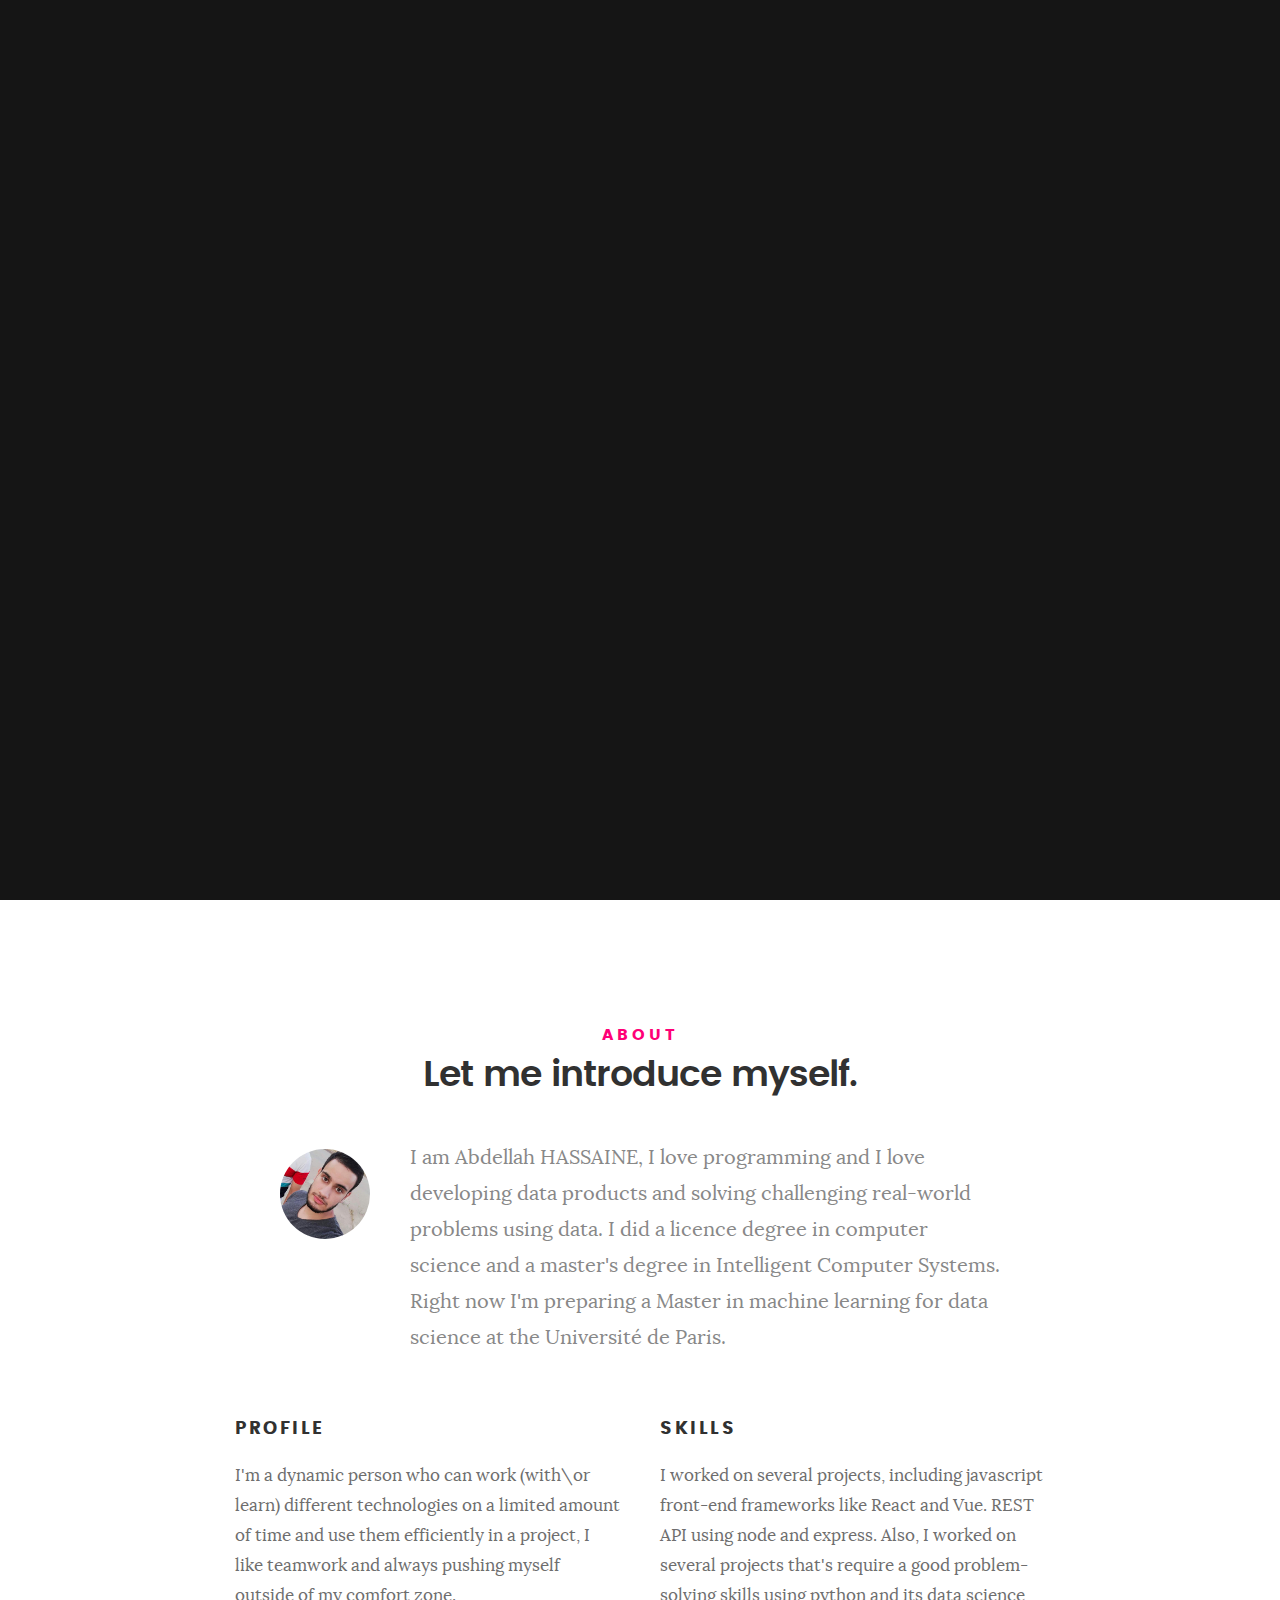
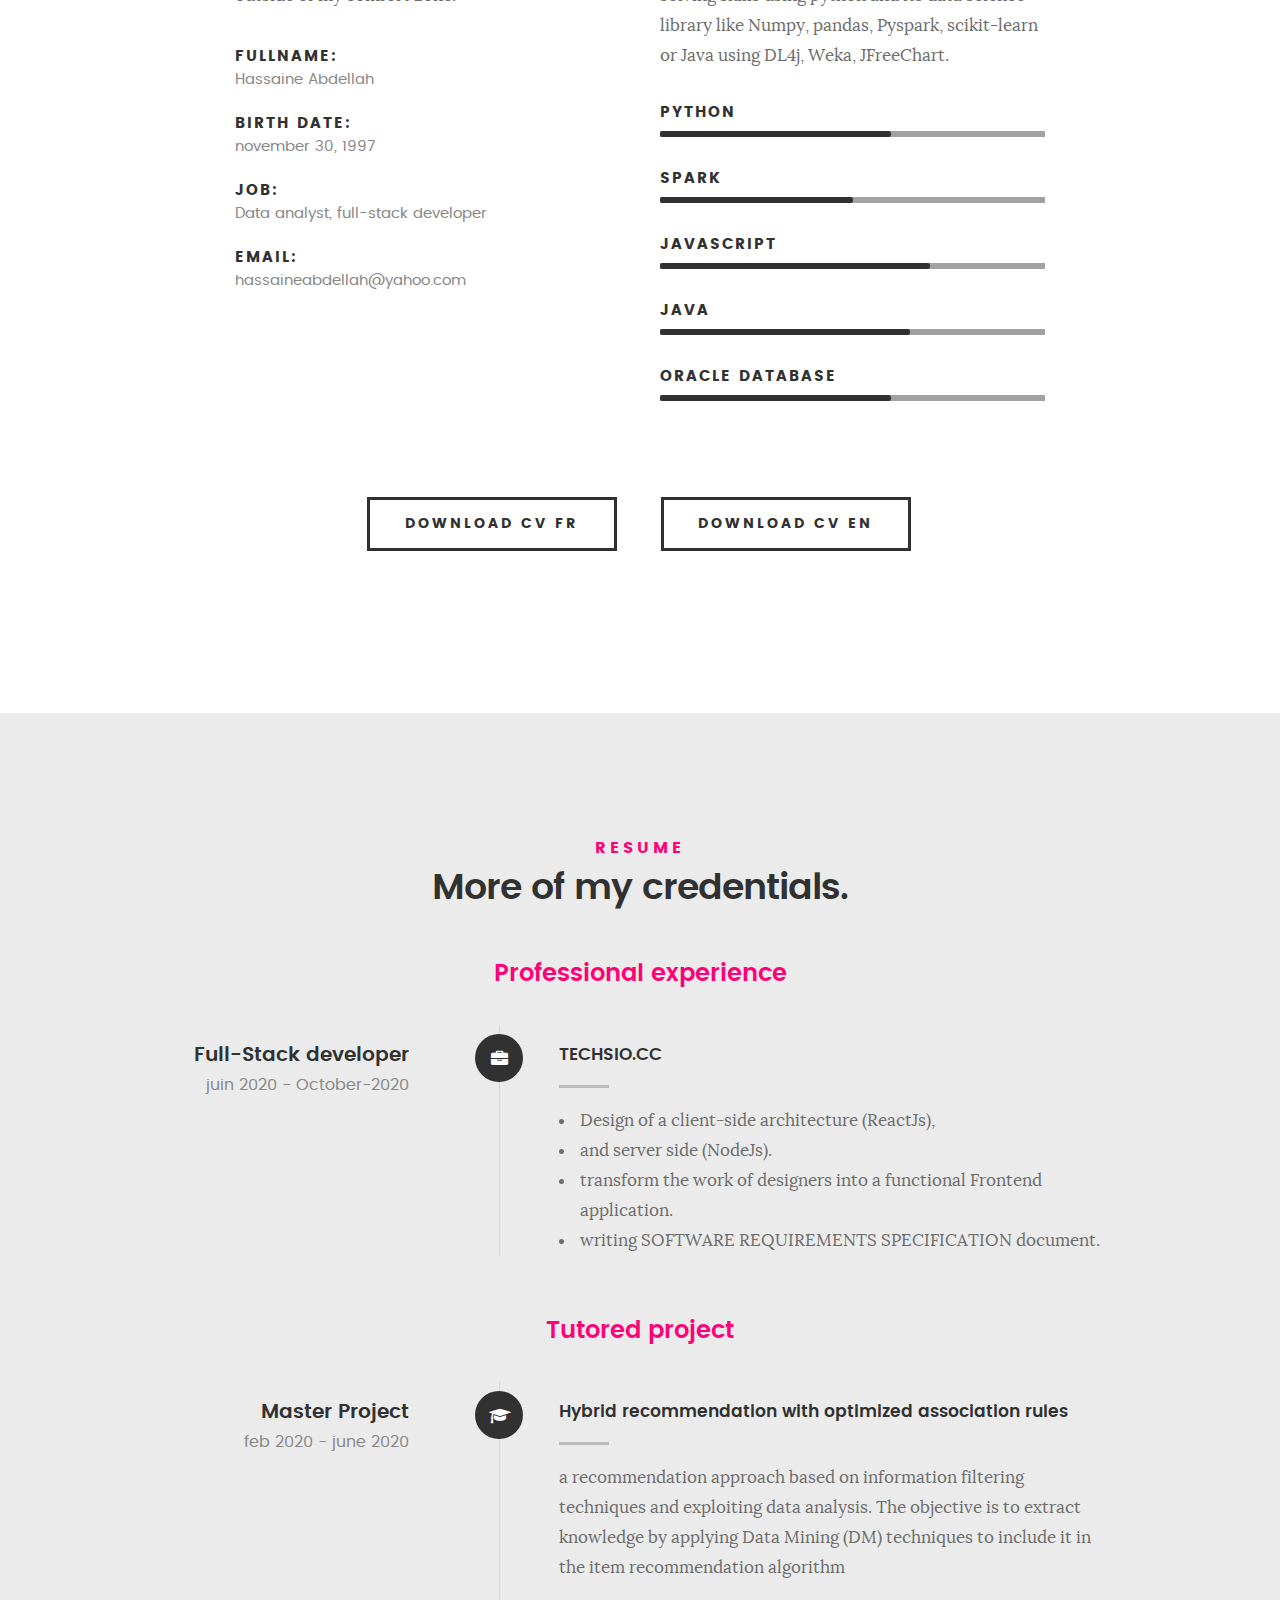
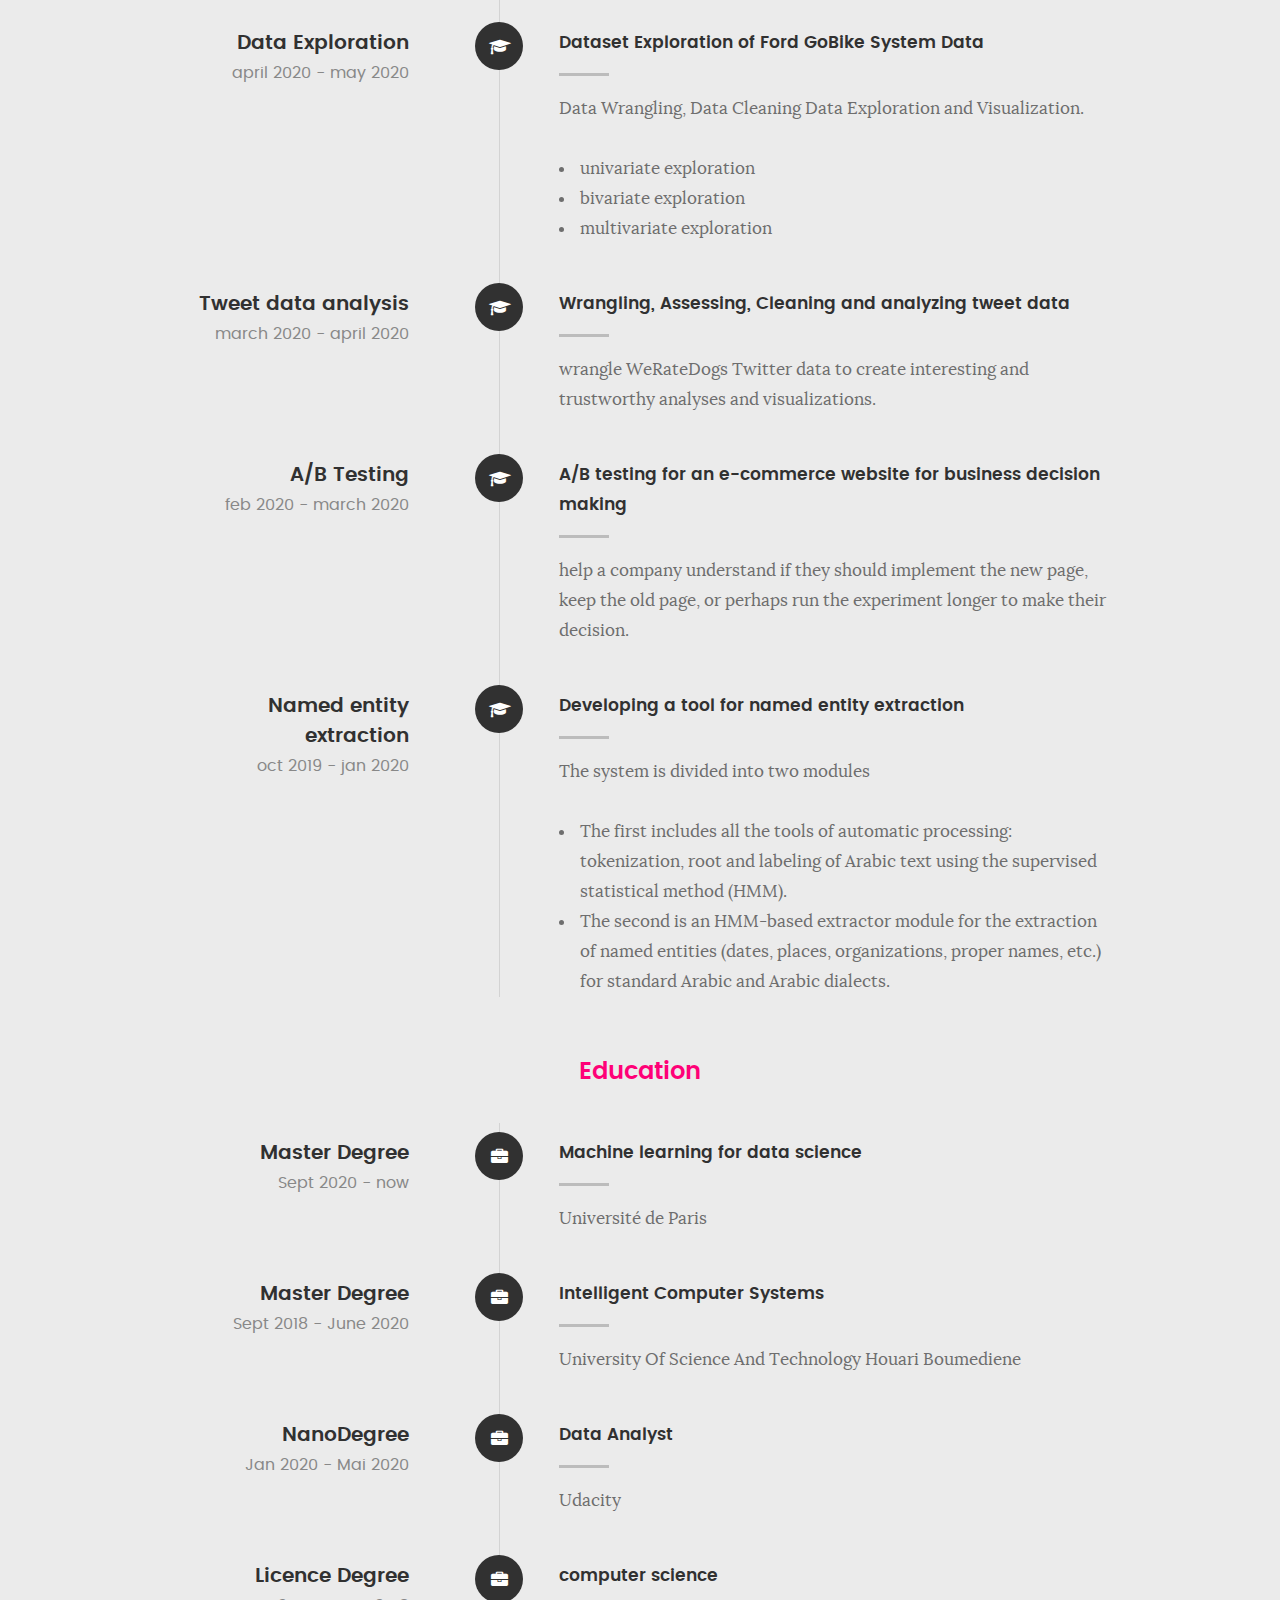
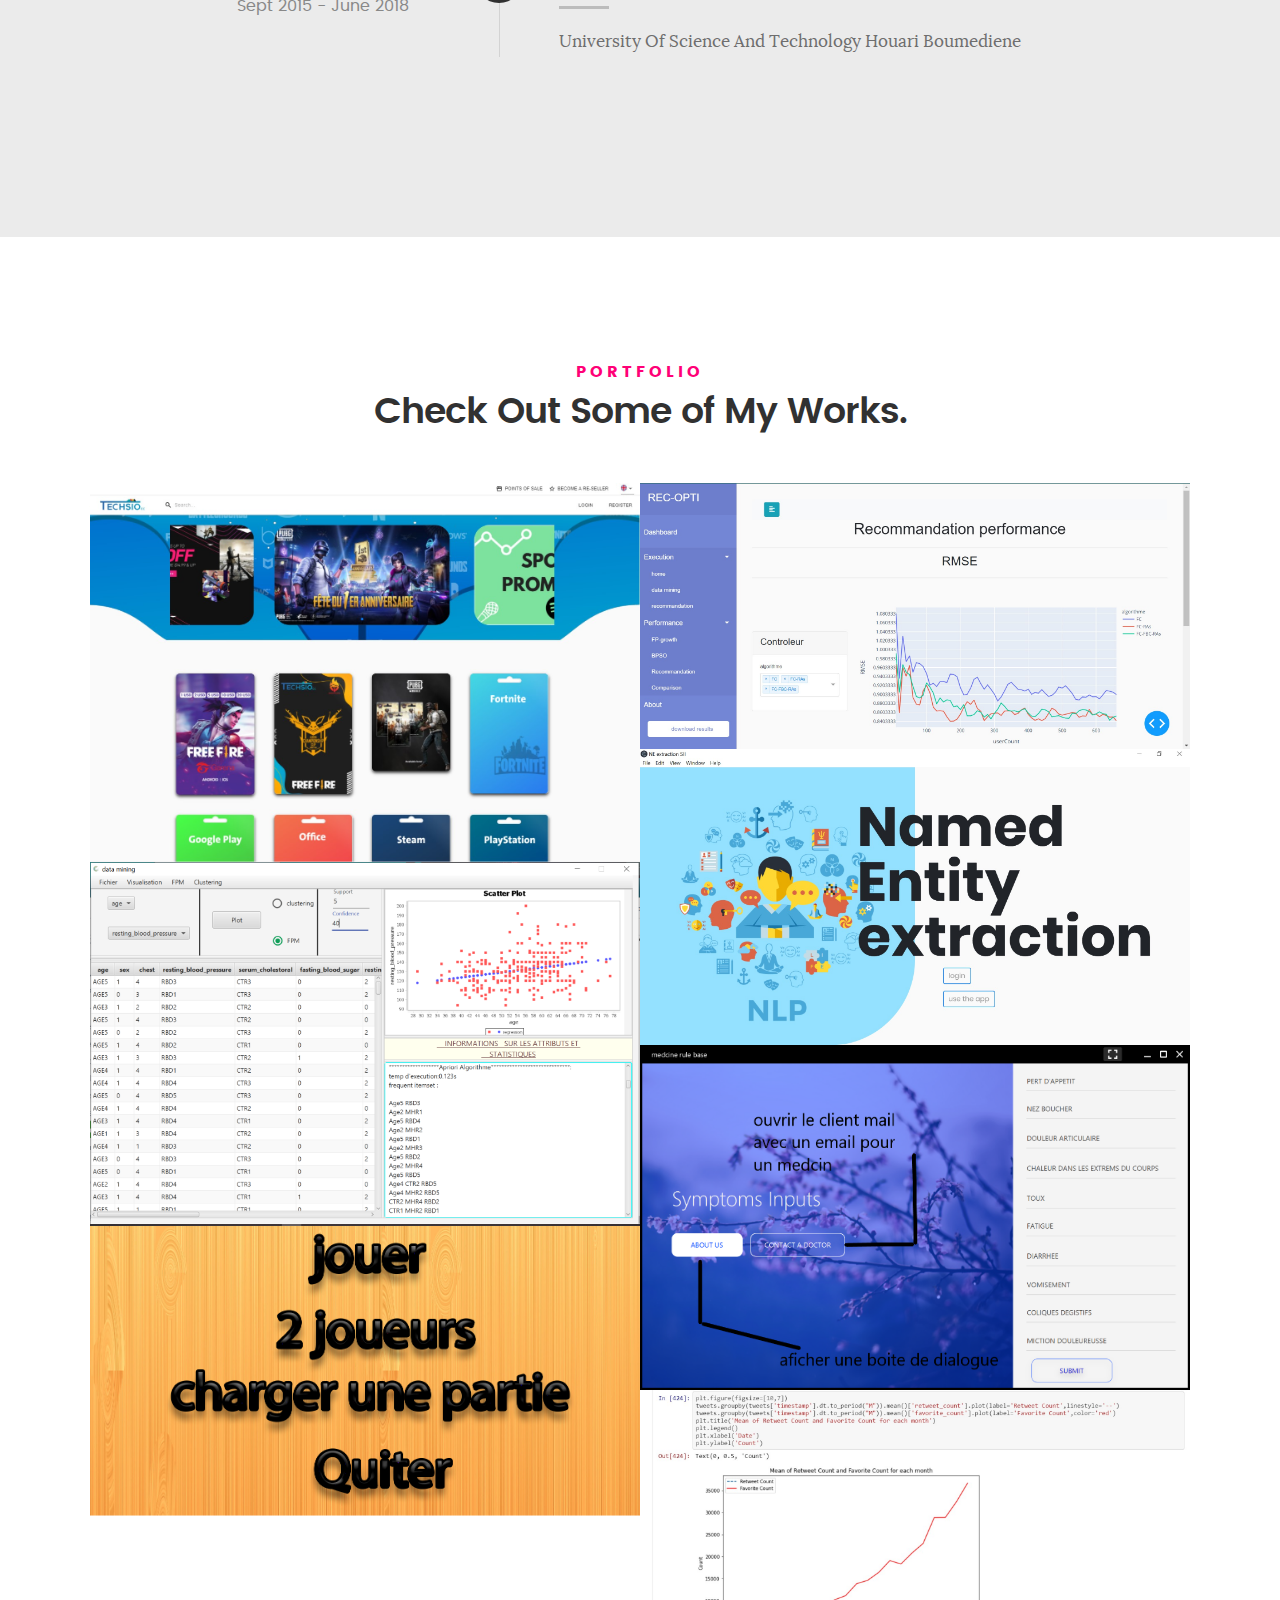
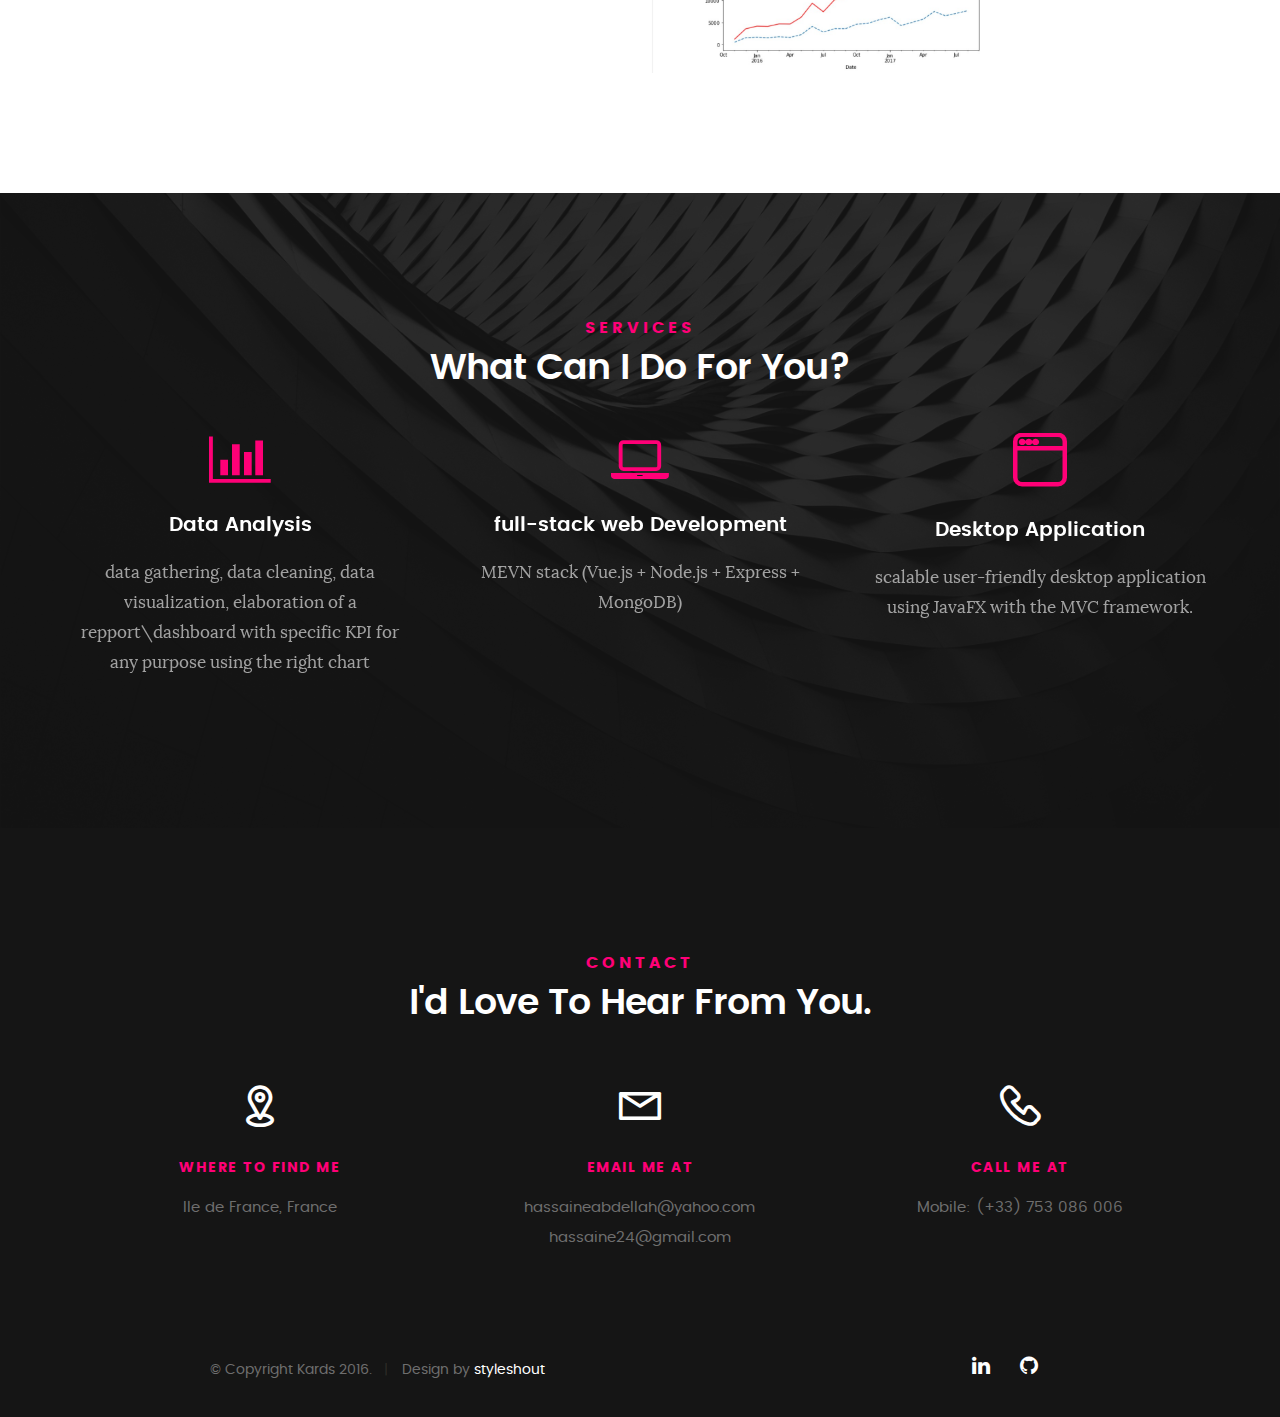
<file: index.html>
<!DOCTYPE html>
<!--[if IE 8 ]><html class="no-js oldie ie8" lang="en"> <![endif]-->
<!--[if IE 9 ]><html class="no-js oldie ie9" lang="en"> <![endif]-->
<!--[if (gte IE 9)|!(IE)]><!-->
<html class="no-js" lang="en">
<!--<![endif]-->

<head>

	<!--- basic page needs
   ================================================== -->
	<meta charset="utf-8">
	<title>portfolio</title>
	<meta name="description" content="">
	<meta name="author" content="">

	<!-- mobile specific metas
   ================================================== -->
	<meta name="viewport" content="width=device-width, initial-scale=1, maximum-scale=1">

	<!-- CSS
   ================================================== -->
	<link rel="stylesheet" href="https://maxcdn.bootstrapcdn.com/bootstrap/4.0.0/css/bootstrap.min.css"
		integrity="sha384-Gn5384xqQ1aoWXA+058RXPxPg6fy4IWvTNh0E263XmFcJlSAwiGgFAW/dAiS6JXm" crossorigin="anonymous">
	<link rel="stylesheet" href="css/base.css">
	<link rel="stylesheet" href="css/main.css">
	<link rel="stylesheet" href="css/vendor.css">
	<link rel="stylesheet" href="https://stackpath.bootstrapcdn.com/font-awesome/4.7.0/css/font-awesome.min.css"
		integrity="sha384-wvfXpqpZZVQGK6TAh5PVlGOfQNHSoD2xbE+QkPxCAFlNEevoEH3Sl0sibVcOQVnN" crossorigin="anonymous">

	<!-- script
   ================================================== -->
	<script src="js/modernizr.js"></script>
	<script src="js/pace.min.js"></script>

	<!-- favicons
	================================================== -->
	<link rel="icon" type="image/png" href="favicon.png">

</head>

<body id="top">

	<!-- header 
   ================================================== -->
	<header>
		<div class="row">

			<div class="top-bar">
				<a class="menu-toggle" href="#"><span>Menu</span></a>

				<!-- <div class="logo">
					<a href="index.html">KARDS</a>
				</div> -->

				<nav id="main-nav-wrap">
					<ul class="main-navigation">
						<li class="current"><a class="smoothscroll" href="#intro" title="">Home</a></li>
						<li><a class="smoothscroll" href="#about" title="">About</a></li>
						<li><a class="smoothscroll" href="#resume" title="">Resume</a></li>
						<li><a class="smoothscroll" href="#portfolio" title="">Portfolio</a></li>
						<li><a class="smoothscroll" href="#services" title="">Services</a></li>
						<li><a class="smoothscroll" href="#contact" title="">Contact</a></li>

					</ul>
				</nav>
			</div> <!-- /top-bar -->

		</div> <!-- /row -->
	</header> <!-- /header -->

	<!-- intro section
   ================================================== -->
	<section id="intro">

		<div class="intro-overlay"></div>

		<div class="intro-content">
			<div class="row">

				<div class="col-twelve">

					<h5>Hello, World.</h5>
					<h1>I'm Abdellah Hassaine</h1>

					<p class="intro-position">
						<span>Data analyst</span>
						<span>software engineer</span>
					</p>

					<a class="button stroke smoothscroll" href="#about" title="">More About Me</a>

				</div>

			</div>
		</div> <!-- /intro-content -->

		<ul class="intro-social">
			<li><a href="https://www.facebook.com/abdellah.hassaine21/"><i class="fa fa-facebook"></i></a></li>
			<li><a href="https://www.linkedin.com/in/abdellah-hassaine-317aa0158/"><i class="fa fa-linkedin"></i></a>
			</li>
			<li><a href="https://twitter.com/5f238a74b067443"><i class="fa fa-twitter"></i></a></li>
			<li><a href="https://github.com/Hassaine"><i class="fa fa-github"></i></a></li>
			<!-- <li><a href="https://github.com/Hassaine"><i class="fa fa-bar-chart"></i></a></li> -->

		</ul> <!-- /intro-social -->

	</section> <!-- /intro -->


	<!-- about section
   ================================================== -->
	<section id="about">

		<div class="row section-intro">
			<div class="col-twelve">

				<h5>About</h5>
				<h1>Let me introduce myself.</h1>


				<div class="intro-info">

					<img src="images/me.jpg" alt="Profile Picture">

					<p class="lead"> I am Abdellah HASSAINE, I love programming and I love developing data products and
						solving challenging real-world problems using data. I did a licence degree in computer science
						and a master's degree in Intelligent Computer Systems. Right now I'm preparing a Master in
						machine learning for data science
						at the Université de Paris.



					</p>
				</div>

			</div>
		</div> <!-- /section-intro -->

		<div class="row about-content">

			<div class="col-six tab-full">

				<h3>Profile</h3>
				<p>I'm a dynamic person who can work (with\or learn) different technologies on a limited amount of time
					and use
					them efficiently in a project, I like teamwork and always pushing myself outside of my comfort zone.

				</p>

				<ul class="info-list">
					<li>
						<strong>Fullname:</strong>
						<span>Hassaine Abdellah</span>
					</li>
					<li>
						<strong>Birth Date:</strong>
						<span>november 30, 1997</span>
					</li>
					<li>
						<strong>Job:</strong>
						<span>Data analyst, full-stack developer</span>
					</li>

					<li>
						<strong>Email:</strong>
						<span>hassaineabdellah@yahoo.com</span>
					</li>

				</ul> <!-- /info-list -->

			</div>

			<div class="col-six tab-full">

				<h3>Skills</h3>
				<p>I worked on several projects, including javascript front-end frameworks like React and Vue. REST API
					using node and express. Also, I worked on several projects that's require a good problem-solving
					skills using python and its data science library like Numpy, pandas, Pyspark, scikit-learn or Java
					using
					DL4j, Weka, JFreeChart.
				</p>

				<ul class="skill-bars">
					<li>
						<div class="progress percent60"></div>
						<strong>Python</strong>
					</li>
					<li>

						<div class="progress percent50"></div>
						<strong>Spark</strong>
					</li>
					<li>
						<div class="progress percent70"></div>
						<strong>JavaScript</strong>
					</li>
					<li>
						<div class="progress percent65"></div>
						<strong>Java</strong>
					</li>
					<li>
						<div class="progress percent60"></div>
						<strong>Oracle database</strong>
					</li>


				</ul> <!-- /skill-bars -->

			</div>

		</div>

		<div class="row button-section">
			<div class="col-twelve">
				<!-- <a href="#contact" title="Hire Me" class="button stroke smoothscroll">Hire Me</a> -->
				<!-- <a href="#contact" title="Hire Me" class="button stroke smoothscroll">Hire Me</a> -->

				<a href="/abdellah_HASSAINE_CV_DS_FR.pdf" target="_blank" rel="noopener noreferrer"
					title="Download CV FR" class="button  stroke ">Download
					CV
					FR</a>
				<a href="/abdellah_HASSAINE_CV_DS_EN.pdf" target="_blank" rel="noopener noreferrer"
					title="Download CV EN" class="button  stroke ">Download
					CV
					EN</a>


			</div>
		</div>

	</section> <!-- /process-->


	<!-- resume Section
   ================================================== -->
	<section id="resume" class="grey-section">

		<div class="row section-intro">
			<div class="col-twelve">

				<h5>Resume</h5>
				<h1>More of my credentials.</h1>

				<!-- <p class="lead">Lorem ipsum Do commodo in proident enim in dolor cupidatat adipisicing dolore officia
					nisi aliqua incididunt Ut veniam lorem ipsum Consectetur ut in in eu do.</p> -->

			</div>
		</div> <!-- /section-intro-->

		<div class="row resume-timeline">
			<div class="col-twelve resume-header">

				<h2>Professional experience</h2>

			</div> <!-- /resume-header -->

			<div class="col-twelve">

				<div class="timeline-wrap">

					<div class="timeline-block">

						<div class="timeline-ico">
							<i class="fa fa-briefcase"></i>
						</div>

						<div class="timeline-header">
							<h3>Full-Stack developer</h3>
							<p>juin 2020 - October-2020</p>
						</div>

						<div class="timeline-content">
							<h4>TECHSIO.CC</h4>

							<ul>
								<li>Design of a client-side architecture (ReactJs),</li>
								<li>and server side (NodeJs).</li>
								<li>transform the work of designers into a functional Frontend application.</li>
								<li>writing SOFTWARE REQUIREMENTS SPECIFICATION document.</li>
							</ul>

						</div>

					</div> <!-- /timeline-block -->



				</div> <!-- /timeline-wrap -->

			</div> <!-- /col-twelve -->

			<div class="col-twelve resume-header">

				<h2>Tutored project</h2>

			</div> <!-- /resume-header -->

			<div class="col-twelve">

				<div class="timeline-wrap">

					<div class="timeline-block">

						<div class="timeline-ico">
							<i class="fa fa-graduation-cap"></i>
						</div>

						<div class="timeline-header">
							<h3>Master Project</h3>
							<p>feb 2020 - june 2020</p>
						</div>

						<div class="timeline-content">
							<h4>Hybrid recommendation with optimized association rules</h4>
							<p>a recommendation approach based on information filtering techniques and exploiting data
								analysis. The objective is to extract knowledge by applying Data Mining (DM) techniques
								to include it in the item recommendation algorithm</p>
						</div>

					</div> <!-- /timeline-block -->

					<div class="timeline-block">

						<div class="timeline-ico">
							<i class="fa fa-graduation-cap"></i>
						</div>

						<div class="timeline-header">
							<h3>Data Exploration</h3>
							<p>april 2020 - may 2020</p>
						</div>

						<div class="timeline-content">
							<h4>Dataset Exploration of Ford GoBike System Data</h4>
							<p> Data Wrangling, Data Cleaning Data Exploration and Visualization.
								<ul>
									<li>
										univariate exploration
									</li>
									<li>
										bivariate exploration
									</li>
									<li>
										multivariate exploration

									</li>
								</ul>


							</p>
						</div>

					</div> <!-- /timeline-block -->

					<div class="timeline-block">

						<div class="timeline-ico">
							<i class="fa fa-graduation-cap"></i>
						</div>

						<div class="timeline-header">
							<h3>Tweet data analysis</h3>
							<p>march 2020 - april 2020</p>
						</div>

						<div class="timeline-content">
							<h4>Wrangling, Assessing, Cleaning and analyzing tweet data</h4>
							<p>wrangle WeRateDogs Twitter data to create interesting and trustworthy analyses and
								visualizations.</p>
						</div>

					</div> <!-- /timeline-block -->
					<div class="timeline-block">

						<div class="timeline-ico">
							<i class="fa fa-graduation-cap"></i>
						</div>

						<div class="timeline-header">
							<h3>A/B Testing</h3>
							<p>feb 2020 - march 2020</p>
						</div>

						<div class="timeline-content">
							<h4>A/B testing for an e-commerce website for business decision making</h4>
							<p>help a company understand if they should implement the new page,
								keep the old page, or perhaps run the experiment longer to make their decision.</p>
						</div>

					</div> <!-- /timeline-block -->
					<div class="timeline-block">

						<div class="timeline-ico">
							<i class="fa fa-graduation-cap"></i>
						</div>

						<div class="timeline-header">
							<h3>Named entity extraction</h3>
							<p>oct 2019 - jan 2020</p>
						</div>

						<div class="timeline-content">
							<h4>Developing a tool for named entity extraction</h4>
							<p> The system is divided into two modules

								<ul>
									<li>
										The first includes all the tools of automatic processing: tokenization, root and
										labeling of Arabic text using the supervised statistical method (HMM).
									</li>
									<li>
										The second is an HMM-based extractor module for the extraction of named entities
										(dates, places, organizations, proper names, etc.) for standard Arabic and
										Arabic dialects.
									</li>

								</ul>


							</p>
						</div>

					</div> <!-- /timeline-block -->

				</div> <!-- /timeline-wrap -->

			</div> <!-- /col-twelve -->

		</div> <!-- /resume-timeline -->

		<div class="row resume-timeline">


			<div class="col-twelve resume-header">

				<h2>Education</h2>

			</div> <!-- /resume-header -->

			<div class="col-twelve">

				<div class="timeline-wrap">

					<div class="timeline-block">

						<div class="timeline-ico">
							<i class="fa fa-briefcase"></i>
						</div>

						<div class="timeline-header">
							<h3>Master Degree</h3>
							<p>Sept 2020 - now</p>
						</div>

						<div class="timeline-content">
							<h4>Machine learning for data science</h4>
							<p>Université de Paris</p>
						</div>

					</div> <!-- /timeline-block -->
					<div class="timeline-block">

						<div class="timeline-ico">
							<i class="fa fa-briefcase"></i>
						</div>

						<div class="timeline-header">
							<h3>Master Degree</h3>
							<p>Sept 2018 - June 2020</p>
						</div>

						<div class="timeline-content">
							<h4>Intelligent Computer Systems</h4>
							<p>University Of Science And Technology Houari Boumediene</p>
						</div>

					</div> <!-- /timeline-block -->

					<div class="timeline-block">

						<div class="timeline-ico">
							<i class="fa fa-briefcase"></i>
						</div>

						<div class="timeline-header">
							<h3>NanoDegree</h3>
							<p>Jan 2020 - Mai 2020</p>
						</div>

						<div class="timeline-content">
							<h4>Data Analyst</h4>
							<p>Udacity</p>
						</div>

					</div> <!-- /timeline-block -->

					<div class="timeline-block">

						<div class="timeline-ico">
							<i class="fa fa-briefcase"></i>
						</div>

						<div class="timeline-header">
							<h3>Licence Degree</h3>
							<p>Sept 2015 - June 2018</p>
						</div>

						<div class="timeline-content">
							<h4>computer science</h4>
							<p> University Of Science And Technology Houari Boumediene </p>
						</div>

					</div> <!-- /timeline-block -->

				</div> <!-- /timeline-wrap -->

			</div> <!-- /col-twelve -->

		</div> <!-- /resume-timeline -->

	</section> <!-- /features -->


	<!-- Portfolio Section
   ================================================== -->
	<section id="portfolio">

		<div class="row section-intro">
			<div class="col-twelve">

				<h5>Portfolio</h5>
				<h1>Check Out Some of My Works.</h1>

				<!-- <p class="lead">Lorem ipsum Do commodo in proident enim in dolor cupidatat adipisicing dolore officia
					nisi aliqua incididunt Ut veniam lorem ipsum Consectetur ut in in eu do.</p> -->

			</div>
		</div> <!-- /section-intro-->

		<div class="row portfolio-content">

			<div class="col-twelve">

				<!-- portfolio-wrapper -->
				<div id="folio-wrapper" class="block-1-2 block-mob-full stack">

					<div class="bgrid folio-item">
						<div class="item-wrap">
							<img src="images/portfolio/techsio/1.jpg" alt="Liberty">

							<a href="#modal-07" class="overlay">
								<div class="folio-item-table">
									<div class="folio-item-cell">
										<h3 class="folio-title">TechsioCc</h3>
										<span class="folio-types">
											<!-- Graphic Design -->
											Web Development
										</span>
									</div>
								</div>
							</a>
						</div>
					</div> <!-- /folio-item -->


				<!-- portfolio-wrapper -->
				<div id="folio-wrapper" class="block-1-2 block-mob-full stack">

					<div class="bgrid folio-item">
						<div class="item-wrap">
							<img src="images/portfolio/RecSystem.jpg" alt="Liberty">

							<a href="#modal-01" class="overlay">
								<div class="folio-item-table">
									<div class="folio-item-cell">
										<h3 class="folio-title">Recommandation System</h3>
										<span class="folio-types">
											<!-- Graphic Design -->

										</span>
									</div>
								</div>
							</a>
						</div>
					</div> <!-- /folio-item -->

					<div class="bgrid folio-item">
						<div class="item-wrap">
							<img src="images/portfolio/TAL.jpg" alt="Shutterbug">
							<a href="#modal-02" class="overlay">
								<div class="folio-item-table">
									<div class="folio-item-cell">
										<h3 class="folio-title">Named entity extraction
										</h3>
										<!-- <span class="folio-types">
											Web Design
										</span> -->
									</div>
								</div>
							</a>
						</div>
					</div> <!-- /folio-item -->

					<div class="bgrid folio-item">
						<div class="item-wrap">
							<img src="images/portfolio/DM/DM1.png" alt="Data mining">
							<a href="#modal-03" class="overlay">
								<div class="folio-item-table">
									<div class="folio-item-cell">
										<h3 class="folio-title">Data Mining</h3>
										<!-- <span class="folio-types">
											Web Design
										</span> -->
									</div>
								</div>
							</a>
						</div>
					</div> <!-- /folio-item -->

					<div class="bgrid folio-item">
						<div class="item-wrap">
							<img src="images/portfolio/Agent/AGN2.PNG" alt="agents">
							<a href="#modal-04" class="overlay">
								<div class="folio-item-table">
									<div class="folio-item-cell">
										<h3 class="folio-title"> Expert system</h3>
										<!-- <span class="folio-types">
											Branding
										</span> -->
									</div>
								</div>
							</a>
						</div>
					</div> <!-- /folio-item -->

					<div class="bgrid folio-item">
						<div class="item-wrap">
							<img src="images/portfolio/MM/MM1.png" alt="Master Mind">
							<a href="#modal-05" class="overlay">
								<div class="folio-item-table">
									<div class="folio-item-cell">
										<h3 class="folio-title">Master Mind</h3>
										<!-- <span class="folio-types">
											Web Development
										</span> -->
									</div>
								</div>
							</a>
						</div>
					</div> <!-- /folio-item -->

					<div class="bgrid folio-item">
						<div class="item-wrap">
							<img src="images/portfolio/DAND/DA4.jpg" alt="Salad">
							<a href="#modal-06" class="overlay">
								<div class="folio-item-table">
									<div class="folio-item-cell">
										<h3 class="folio-title">Project</h3>
										<span class="folio-types">
											Data Analyst Nanodgree
										</span>
									</div>
								</div>
							</a>
						</div>
					</div> /folio-item


					<!-- modal popups - begin
				============================================================= -->
				
				<div id="modal-07" class="popup-modal slider mfp-hide">

					<div class="media">
						<!-- <img src="images/portfolio/modals/homePage.png" alt="" /> -->
						<div id="carouselExampleControls7" class="carousel slide" data-ride="carousel">
							
							<div class="carousel-inner">

								<div class="carousel-item active">
									<img class="d-block w-100" src="images/portfolio/techsio/1.jpg"
										alt="First slide">
								</div>
							



							</div>
							<a class="carousel-control-prev" href="#carouselExampleControls7" role="button"
								data-slide="prev">
								<span class="carousel-control-prev-icon" aria-hidden="true"></span>
								<span class="sr-only">Previous</span>
							</a>
							<a class="carousel-control-next" href="#carouselExampleControls7" role="button"
								data-slide="next">
								<span class="carousel-control-next-icon" aria-hidden="true"></span>
								<span class="sr-only">Next</span>
							</a>
						</div>
					</div>

					<div class="description-box">
						<h4>Techsio </h4>

						<p> I was a part of the development team of this project where I worked as Full-Stack developer </p>

						<div class="categories">web development</div>
					</div>

					<div class="link-box">
						<a href="https://web.techsiocc.com/">Details</a>
						<a href="#" class="popup-modal-dismiss">Close</a>
					</div>
				</div> <!-- model-07 -->





				<!-- ========================================================== -->
					<div id="modal-01" class="popup-modal slider mfp-hide">

						<div class="media">
							<!-- <img src="images/portfolio/modals/homePage.png" alt="" /> -->
							<div id="carouselExampleControls1" class="carousel slide" data-ride="carousel">
								<div class="carousel-inner">
									<div class="carousel-item active">
										<img class="d-block w-100" src="images/portfolio/RecSys/REC1.png"
											alt="First slide">
									</div>
									<div class="carousel-item">
										<img class="d-block w-100" src="images/portfolio/RecSys/REC2.jpg"
											alt="Second slide">
									</div>

									<div class="carousel-item">
										<img class="d-block w-100" src="images/portfolio/RecSys/REC3.jpg"
											alt="Third slide">
									</div>
									<div class="carousel-item">
										<img class="d-block w-100" src="images/portfolio/RecSys/REC4.png"
											alt="Fourth slide">
									</div>

									<div class="carousel-item">
										<img class="d-block w-100" src="images/portfolio/RecSys/REC5.jpg"
											alt="Fifth slide">
									</div>

									<div class="carousel-item">
										<img class="d-block w-100" src="images/portfolio/RecSys/REC6.jpg" alt="slide 6">
									</div>

									<div class="carousel-item">
										<img class="d-block w-100" src="images/portfolio/RecSys/REC7.png" alt="slide 7">
									</div>

									<div class="carousel-item">
										<img class="d-block w-100" src="images/portfolio/RecSys/REC8.png" alt="slide 8">
									</div>

									<div class="carousel-item">
										<img class="d-block w-100" src="images/portfolio/RecSys/REC9.png"
											alt=" slide 9">
									</div>




								</div>
								<a class="carousel-control-prev" href="#carouselExampleControls1" role="button"
									data-slide="prev">
									<span class="carousel-control-prev-icon" aria-hidden="true"></span>
									<span class="sr-only">Previous</span>
								</a>
								<a class="carousel-control-next" href="#carouselExampleControls1" role="button"
									data-slide="next">
									<span class="carousel-control-next-icon" aria-hidden="true"></span>
									<span class="sr-only">Next</span>
								</a>
							</div>
						</div>

						<div class="description-box">
							<h4>Recommandation system</h4>

							<p> this project has been developed as a part of my master graduation project where I
								proposed a new approach based on association rule that improves the performance of the
								recommender system, for the front-end I used React, and for the back-end Flask. </p>

							<div class="categories">data science</div>
						</div>

						<div class="link-box">
							<a href="https://github.com/Hassaine/">Details</a>
							<a href="#" class="popup-modal-dismiss">Close</a>
						</div>

					</div> <!-- /modal-01 -->

					<div id="modal-02" class="popup-modal slider mfp-hide">

						<div class="media">
							<!-- <img src="images/portfolio/modals/m-TAL.jpg" alt="" /> -->
							<div id="carouselExampleControls2" class="carousel slide" data-ride="carousel">
								<div class="carousel-inner">
									<div class="carousel-item active">
										<img class="d-block w-100" src="images/portfolio/TAL/TAL1.jpg"
											alt="First slide">
									</div>
									<div class="carousel-item">
										<img class="d-block w-100" src="images/portfolio/TAL/TAL2.png"
											alt="Second slide">
									</div>
									<div class="carousel-item">
										<img class="d-block w-100" src="images/portfolio/TAL/TAL3.png"
											alt="Third slide">
									</div>
									<div class="carousel-item">
										<img class="d-block w-100" src="images/portfolio/TAL/TAL4.png"
											alt="Fourth slide">
									</div>
									<div class="carousel-item">
										<img class="d-block w-100" src="images/portfolio/TAL/TAL5.jpg"
											alt="Fifth slide">
									</div>
								</div>
								<a class="carousel-control-prev" href="#carouselExampleControls2" role="button"
									data-slide="prev">
									<span class="carousel-control-prev-icon" aria-hidden="true"></span>
									<span class="sr-only">Previous</span>
								</a>
								<a class="carousel-control-next" href="#carouselExampleControls2" role="button"
									data-slide="next">
									<span class="carousel-control-next-icon" aria-hidden="true"></span>
									<span class="sr-only">Next</span>
								</a>
							</div>
						</div>

						<div class="description-box">
							<h4>Natural language processing</h4>

							<p>an application for extractiong name entity for the arabic language.
								for the front-end I used VueJs and Electron, for the back-end Flask. </p>



							<div class="categories">NLP</div>
						</div>

						<div class="link-box">
							<a href="https://github.com/Hassaine/Named-Entity-Extraction">Details</a>
							<a href="#" class="popup-modal-dismiss">Close</a>
						</div>

					</div> <!-- /modal-02 -->

					<div id="modal-03" class="popup-modal slider mfp-hide">

						<div class="media">
							<div id="carouselExampleControls3" class="carousel slide" data-ride="carousel">
								<div class="carousel-inner">
									<div class="carousel-item active">
										<img class="d-block w-100" src="images/portfolio/DM/DM1.png" alt="First slide">
									</div>
									<div class="carousel-item">
										<img class="d-block w-100" src="images/portfolio/DM/DM2.PNG" alt="Second slide">
									</div>
								</div>
								<a class="carousel-control-prev" href="#carouselExampleControls3" role="button"
									data-slide="prev">
									<span class="carousel-control-prev-icon" aria-hidden="true"></span>
									<span class="sr-only">Previous</span>
								</a>
								<a class="carousel-control-next" href="#carouselExampleControls3" role="button"
									data-slide="next">
									<span class="carousel-control-next-icon" aria-hidden="true"></span>
									<span class="sr-only">Next</span>
								</a>
							</div>
							<!-- <img src="images/portfolio/modals/m-clouds.jpg" alt="" /> -->
						</div>

						<div class="description-box">
							<h4>Data mining</h4>
							<p>this application was developed using JavaFX, implement several data mining algorithms
								like (clarans, k-medoid, Apriori, Eclat) and also a data loading module, data
								preprocessing, data visualization (scatter plot, box plot, bar chart)</p>

							<div class="categories">data science</div>
						</div>

						<div class="link-box">
							<a href="https://github.com/Hassaine/Data-Mining">Details</a>
							<a href="#" class="popup-modal-dismiss">Close</a>
						</div>

					</div> <!-- /modal-03 -->

					<div id="modal-04" class="popup-modal slider mfp-hide">

						<div class="media">
							<!-- <img src="images/portfolio/modals/m-beetle.jpg" alt="" /> -->

							<div id="carouselExampleControls4" class="carousel slide" data-ride="carousel">
								<div class="carousel-inner">
									<div class="carousel-item active">
										<img class="d-block w-100" src="images/portfolio/Agent/AGN1.PNG"
											alt="First slide">
									</div>
									<div class="carousel-item">
										<img class="d-block w-100" src="images/portfolio/Agent/AGN2.PNG"
											alt="Second slide">
									</div>

									<div class="carousel-item">
										<img class="d-block w-100" src="images/portfolio/Agent/AGN3.PNG"
											alt="Third slide">
									</div>

								</div>
								<a class="carousel-control-prev" href="#carouselExampleControls4" role="button"
									data-slide="prev">
									<span class="carousel-control-prev-icon" aria-hidden="true"></span>
									<span class="sr-only">Previous</span>
								</a>
								<a class="carousel-control-next" href="#carouselExampleControls4" role="button"
									data-slide="next">
									<span class="carousel-control-next-icon" aria-hidden="true"></span>
									<span class="sr-only">Next</span>
								</a>
							</div>
						</div>

						<div class="description-box">
							<h4>Expert System</h4>
							<p> this application implements a rule based expert system with forwarding chaining using
								JavaFX </p>

							<div class="categories">AI</div>
						</div>

						<div class="link-box">
							<a href="https://github.com/Hassaine/Expert-system">Details</a>
							<a href="#" class="popup-modal-dismiss">Close</a>
						</div>

					</div> <!-- /modal-04 -->

					<div id="modal-05" class="popup-modal slider mfp-hide">

						<div class="media">
							<!-- <img src="images/portfolio/modals/m-lighthouse.jpg" alt="" /> -->
							<div id="carouselExampleControls5" class="carousel slide" data-ride="carousel">
								<div class="carousel-inner">
									<div class="carousel-item active">
										<img class="d-block w-100" src="images/portfolio/MM/MM1.png" alt="First slide">
									</div>
									<div class="carousel-item">
										<img class="d-block w-100" src="images/portfolio/MM/MM2.png" alt="Second slide">
									</div>

									<div class="carousel-item">
										<img class="d-block w-100" src="images/portfolio/MM/MM3.png" alt="Third slide">
									</div>
									<div class="carousel-item">
										<img class="d-block w-100" src="images/portfolio/MM/MM4.png" alt="Fourth slide">
									</div>

								</div>
								<a class="carousel-control-prev" href="#carouselExampleControls5" role="button"
									data-slide="prev">
									<span class="carousel-control-prev-icon" aria-hidden="true"></span>
									<span class="sr-only">Previous</span>
								</a>
								<a class="carousel-control-next" href="#carouselExampleControls5" role="button"
									data-slide="next">
									<span class="carousel-control-next-icon" aria-hidden="true"></span>
									<span class="sr-only">Next</span>
								</a>
							</div>
						</div>

						<div class="description-box">
							<h4>Master Mind</h4>
							<p>this game was developed in my first year as a CS student as part of the course "Algorithm
								and Data structure" using the C language and its library SDL 1.2</p>

							<div class="categories">Algorithm</div>
						</div>

						<div class="link-box">
							<a href="https://github.com/Hassaine/masterMind">Details</a>
							<a href="#" class="popup-modal-dismiss">Close</a>
						</div>

					</div> <!-- /modal-05 -->

					<div id="modal-06" class="popup-modal slider mfp-hide">

						<div class="media">
							<div class="media">
								<!-- <img src="images/portfolio/modals/m-lighthouse.jpg" alt="" /> -->
								<div id="carouselExampleControls6" class="carousel slide" data-ride="carousel">
									<div class="carousel-inner">
										<div class="carousel-item active">
											<img class="d-block w-100" src="images/portfolio/DAND/DA1.jpg"
												alt="First slide">
										</div>
										<div class="carousel-item">
											<img class="d-block w-100" src="images/portfolio/DAND/DA2.jpg"
												alt="Second slide">
										</div>

										<div class="carousel-item">
											<img class="d-block w-100" src="images/portfolio/DAND/DA3.jpg"
												alt="Third slide">
										</div>
										<div class="carousel-item">
											<img class="d-block w-100" src="images/portfolio/DAND/DA4.jpg"
												alt="Fourth slide">
										</div>
										<div class="carousel-item">
											<img class="d-block w-100" src="images/portfolio/DAND/DA5.jpg"
												alt="5 slide">
										</div>
										<div class="carousel-item">
											<img class="d-block w-100" src="images/portfolio/DAND/DA6.jpg"
												alt="6 slide">
										</div>

										<div class="carousel-item">
											<img class="d-block w-100" src="images/portfolio/DAND/DA7.jpg"
												alt="7 slide">
										</div>



									</div>
									<a class="carousel-control-prev" href="#carouselExampleControls6" role="button"
										data-slide="prev">
										<span class="carousel-control-prev-icon" aria-hidden="true"></span>
										<span class="sr-only">Previous</span>
									</a>
									<a class="carousel-control-next" href="#carouselExampleControls6" role="button"
										data-slide="next">
										<span class="carousel-control-next-icon" aria-hidden="true"></span>
										<span class="sr-only">Next</span>
									</a>
								</div>
							</div>
							<!-- <img src="images/portfolio/modals/m-s.jpg" alt="" /> -->
						</div>

						<div class="description-box">
							<h4>DAND Projects</h4>
							<p>that's a couple of pictures that I have taken from different projects in the data analyst
								nanodgree </p>

							<div class="categories">data science</div>
						</div>

						<div class="link-box">
							<a href="https://github.com/Hassaine/Data-analyst-NanoDegree">Details</a>
							<a href="#" class="popup-modal-dismiss">Close</a>
						</div>

					</div> /modal-06


					<!-- modal popups - end
	            ============================================================= -->

				</div> <!-- /portfolio-wrapper -->

			</div> <!-- /twelve -->

		</div> <!-- /portfolio-content -->

	</section> <!-- /portfolio -->





	<!-- services Section
   ================================================== -->
	<section id="services">

		<div class="overlay"></div>

		<div class="row section-intro">
			<div class="col-twelve">

				<h5>Services</h5>
				<h1>What Can I Do For You?</h1>

				<!-- <p class="lead">Lorem ipsum Do commodo in proident enim in dolor cupidatat adipisicing dolore officia
					nisi aliqua incididunt Ut veniam lorem ipsum Consectetur ut in in eu do.</p> -->

			</div>
		</div> <!-- /section-intro -->

		<div class="row services-content">

			<div id="owl-slider" class="owl-carousel services-list">

				<div class="service">

					<span class="icon"><i class="fa fa-bar-chart"></i></span>

					<div class="service-content">

						<h3>Data Analysis</h3>

						<p class="desc">data gathering, data cleaning, data visualization, elaboration of a
							repport\dashboard with specific KPI for any purpose using the right chart
						</p>

					</div>

				</div> <!-- /service -->

				<div class="service">

					<span class="icon"><i class="fa fa-laptop"></i></span>

					<div class="service-content">

						<h3>full-stack web Development</h3>

						<p class="desc"> MEVN stack (Vue.js + Node.js + Express + MongoDB)
						</p>

					</div>

				</div> <!-- /service -->

				<div class="service">

					<span class="icon"><i class="icon-window"></i></span>

					<div class="service-content">

						<h3>Desktop Application</h3>

						<p class="desc">
							scalable user-friendly desktop application using JavaFX with the MVC framework.
						</p>

					</div>

				</div> <!-- /service -->
				<!-- 
				<div class="service">

					<span class="icon"><i class="icon-toggles"></i></span>

					<div class="service-content">

						<h3>UI/UX Design</h3>

						<p class="desc">Sed ut perspiciatis unde omnis iste natus error sit voluptatem accusantium
							doloremque laudantium, totam rem aperiam, eaque ipsa quae ab illo inventore veritatis et
							quasi architecto beatae vitae dicta sunt explicabo. Nemo enim ipsam voluptatem quia voluptas
							sit aspernatur aut odit aut fugit.
						</p>

					</div>

				</div> /service -->

				<!-- <div class="service">

					<span class="icon"><i class="icon-image"></i></span>

					<div class="service-content">

						<h3>Graphics Design</h3>

						<p class="desc">Sed ut perspiciatis unde omnis iste natus error sit voluptatem accusantium
							doloremque laudantium, totam rem aperiam, eaque ipsa quae ab illo inventore veritatis et
							quasi architecto beatae vitae dicta sunt explicabo. Nemo enim ipsam voluptatem quia voluptas
							sit aspernatur aut odit aut fugit.
						</p>

					</div>

				</div> /service -->
				<!-- 
				<div class="service">

					<span class="icon"><i class="icon-chat"></i></span>

					<div class="service-content">

						<h3>Consultancy</h3>

						<p class="desc">Sed ut perspiciatis unde omnis iste natus error sit voluptatem accusantium
							doloremque laudantium, totam rem aperiam, eaque ipsa quae ab illo inventore veritatis et
							quasi architecto beatae vitae dicta sunt explicabo. Nemo enim ipsam voluptatem quia voluptas
							sit aspernatur aut odit aut fugit.
						</p>

					</div>

				</div> /service -->

			</div> <!-- /services-list -->

		</div> <!-- /services-content -->

	</section> <!-- /services -->


	<!-- stats Section
   ================================================== -->



	<!-- contact
   ================================================== -->
	<section id="contact">

		<div class="row section-intro">
			<div class="col-twelve">

				<h5>Contact</h5>
				<h1>I'd Love To Hear From You.</h1>

				<!-- <p class="lead">Lorem ipsum Do commodo in proident enim in dolor cupidatat adipisicing dolore officia
					nisi aliqua incididunt Ut veniam lorem ipsum Consectetur ut in in eu do.</p> -->

			</div>
		</div> <!-- /section-intro -->



		<div class="row contact-info">

			<div class="col-four tab-full">

				<div class="icon">
					<i class="icon-pin"></i>
				</div>

				<h5>Where to find me</h5>

				<p>
					Ile de France, France<br>

				</p>

			</div>

			<div class="col-four tab-full ">

				<div class="icon">
					<i class="icon-mail"></i>
				</div>

				<h5>Email Me At</h5>

				<p>hassaineabdellah@yahoo.com<br>
					hassaine24@gmail.com
				</p>

			</div>

			<div class="col-four tab-full">

				<div class="icon">
					<i class="icon-phone"></i>
				</div>

				<h5>Call Me At</h5>

				<p>Mobile: (+33) 753 086 006<br>


				</p>

			</div>

		</div> <!-- /contact-info -->

	</section> <!-- /contact -->


	<!-- footer
   ================================================== -->

	<footer>
		<div class="row">



			<div class="col-ten tab-full center">
				<div class="copyright">
					<span>© Copyright Kards 2016.</span>
					<span>Design by <a href="http://www.styleshout.com/">styleshout</a></span>
				</div>
			</div>
			<div class="col-tow tab-full pull-right social">

				<ul class="footer-social">
					<li><a href="https://www.linkedin.com/in/abdellah-hassaine-317aa0158/"><i
								class="fa fa-linkedin"></i></a></li>

					<li><a href="https://www.github.com/hassaine"><i class="fa fa-github"></i></a></li>

				</ul>

			</div>

			<div id="go-top">
				<a class="smoothscroll" title="Back to Top" href="#top"><i class="fa fa-long-arrow-up"></i></a>
			</div>

		</div> <!-- /row -->
	</footer>

	<div id="preloader">
		<div id="loader"></div>
	</div>

	<!-- Java Script
   ================================================== -->
	<script src="js/jquery-2.1.3.min.js"></script>
	<script src="js/plugins.js"></script>
	<script src="js/main.js"></script>

	<script src="https://code.jquery.com/jquery-3.2.1.slim.min.js"
		integrity="sha384-KJ3o2DKtIkvYIK3UENzmM7KCkRr/rE9/Qpg6aAZGJwFDMVNA/GpGFF93hXpG5KkN" crossorigin="anonymous">
	</script>
	<script src="https://cdnjs.cloudflare.com/ajax/libs/popper.js/1.12.9/umd/popper.min.js"
		integrity="sha384-ApNbgh9B+Y1QKtv3Rn7W3mgPxhU9K/ScQsAP7hUibX39j7fakFPskvXusvfa0b4Q" crossorigin="anonymous">
	</script>
	<script src="https://maxcdn.bootstrapcdn.com/bootstrap/4.0.0/js/bootstrap.min.js"
		integrity="sha384-JZR6Spejh4U02d8jOt6vLEHfe/JQGiRRSQQxSfFWpi1MquVdAyjUar5+76PVCmYl" crossorigin="anonymous">
	</script>

</body>

</html>
</file>
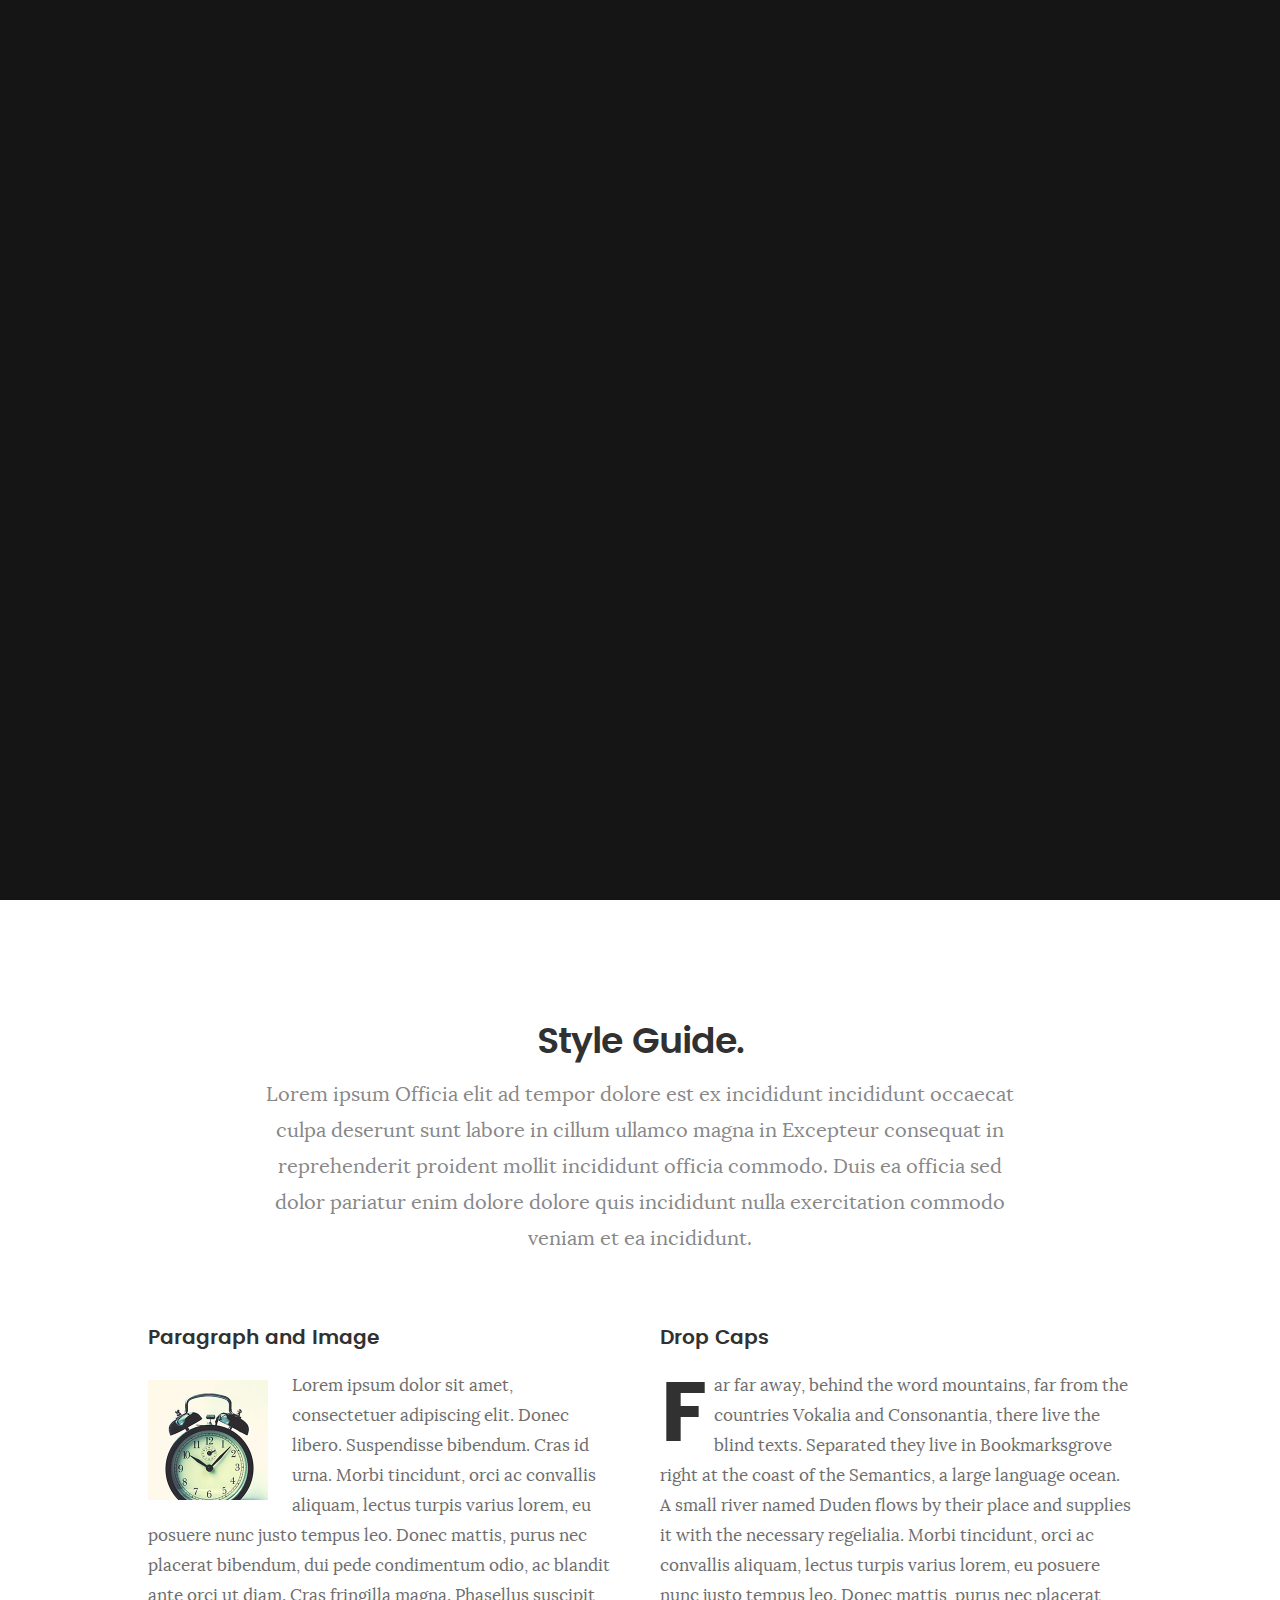
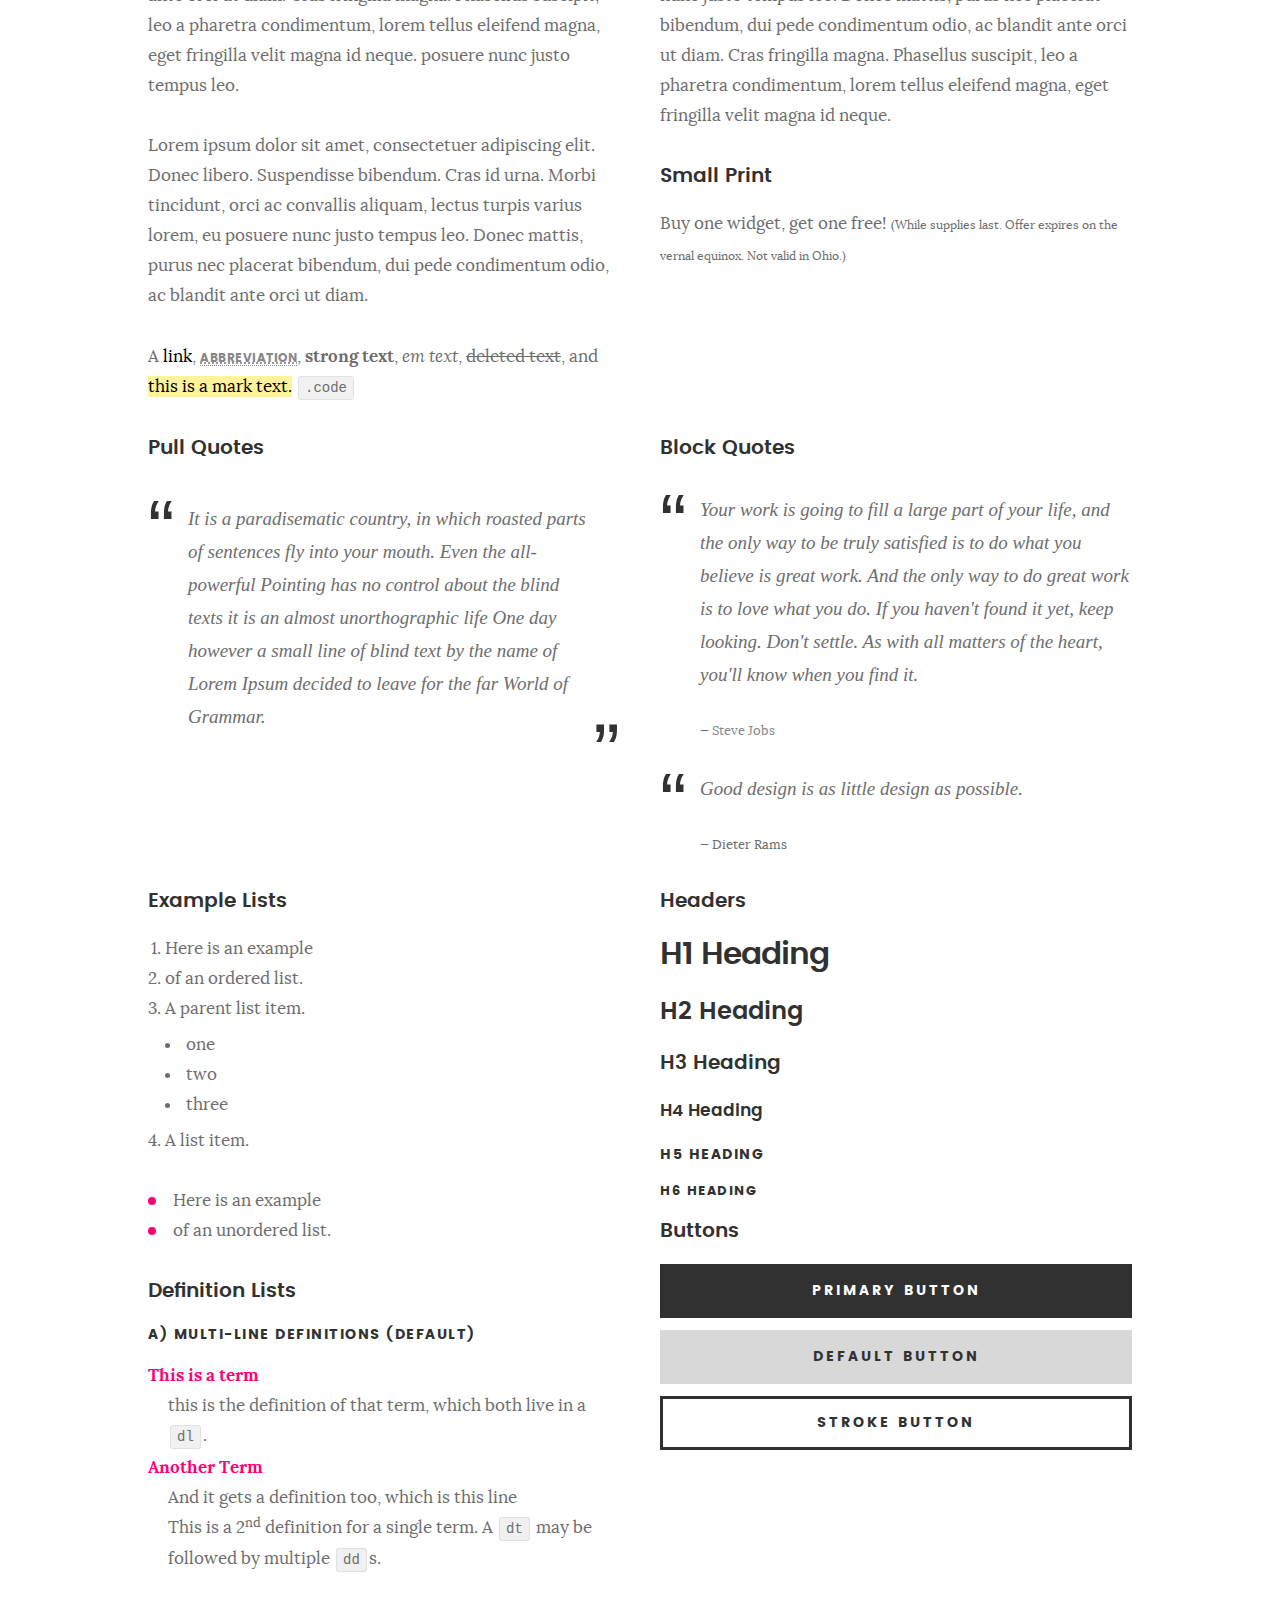
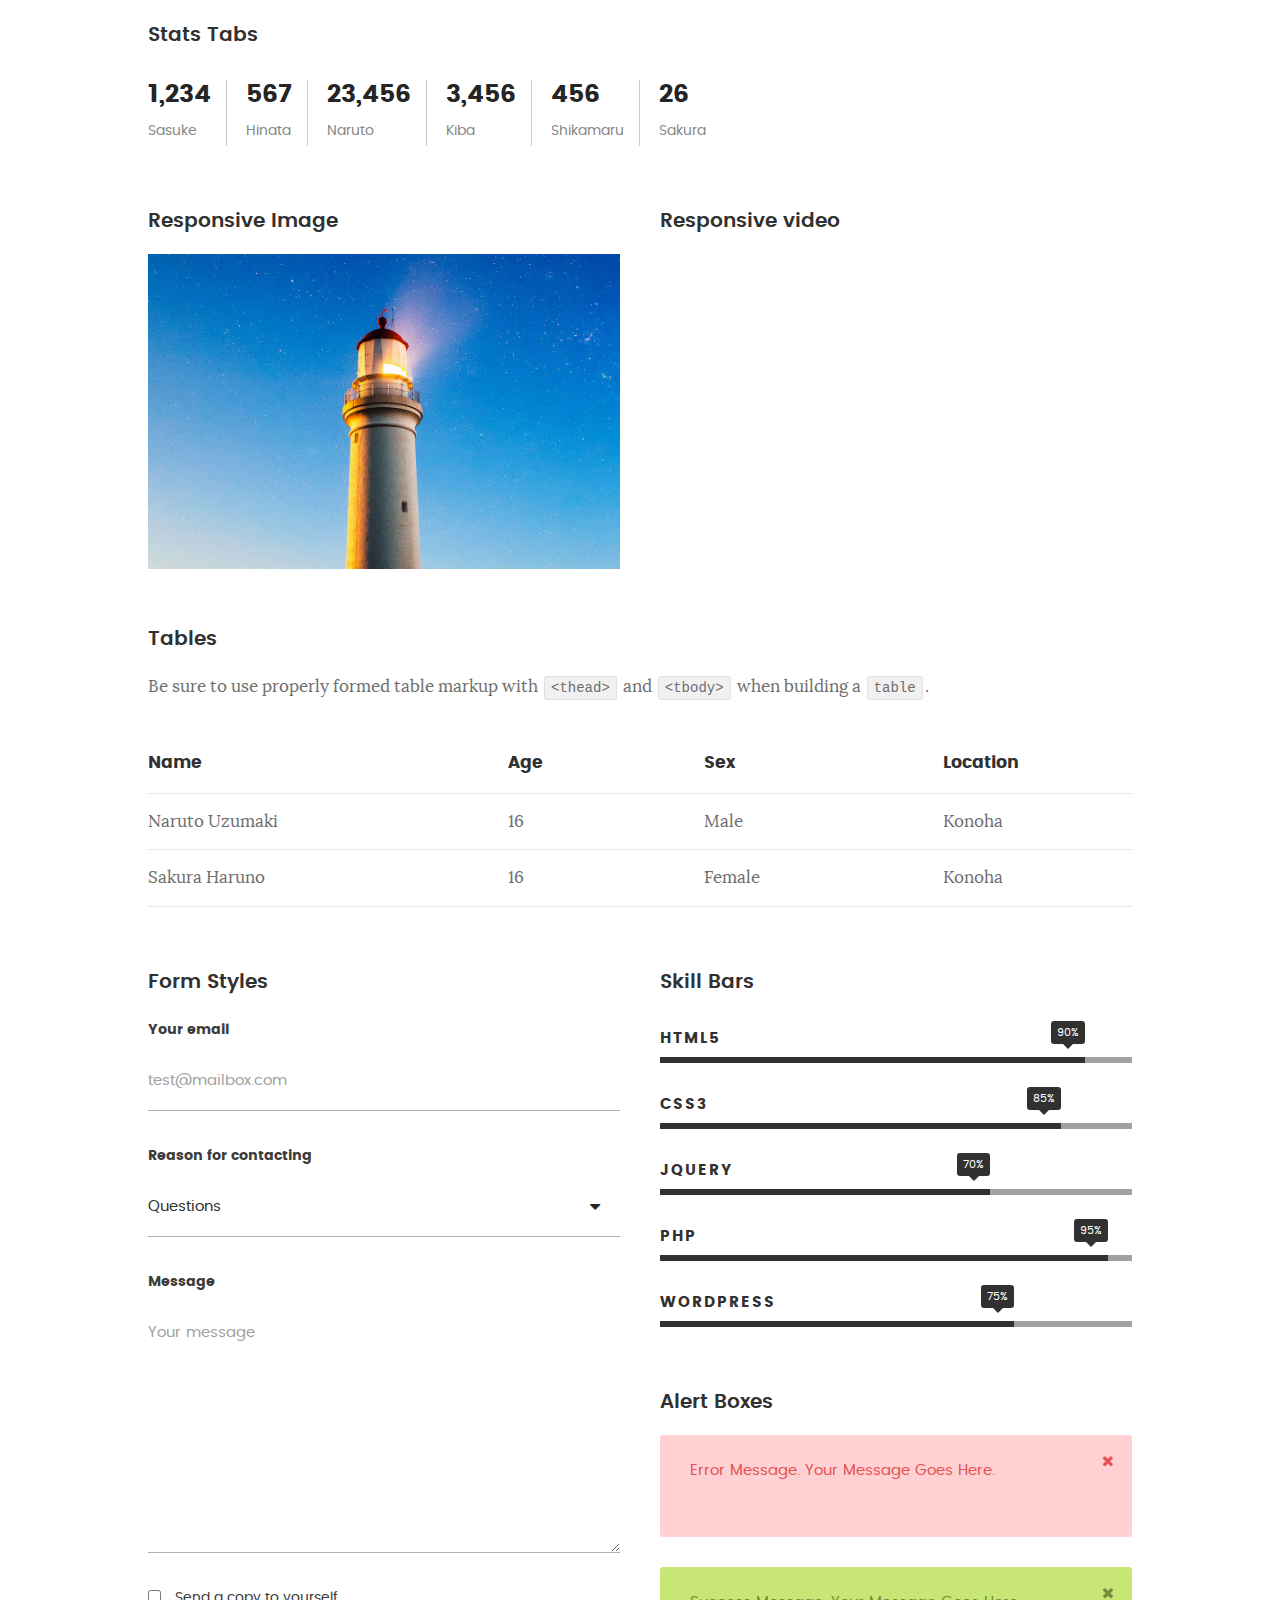
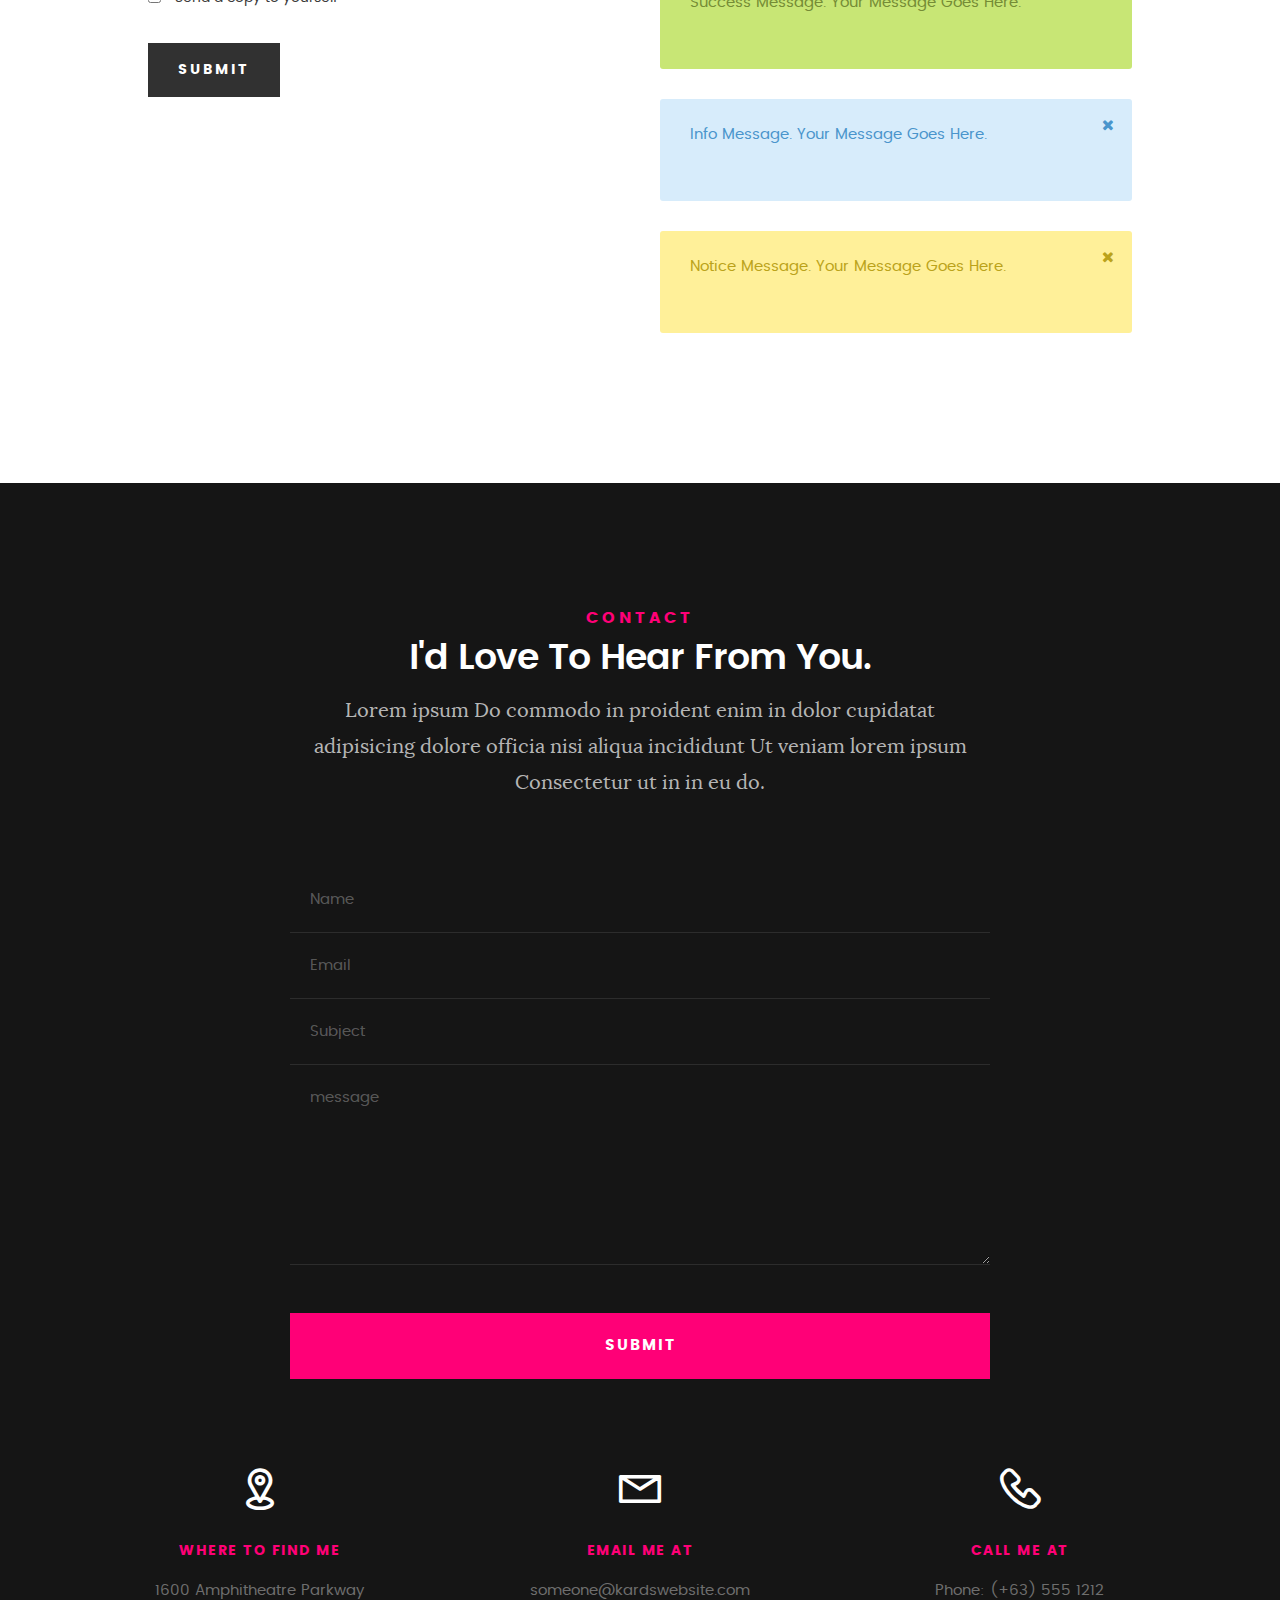
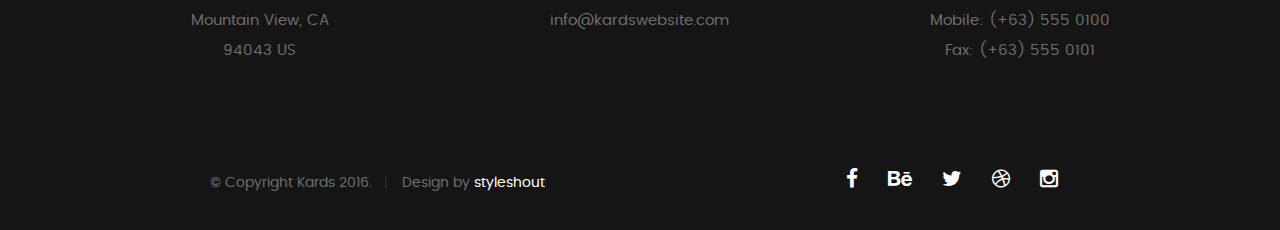
<file: styles.html>
<!DOCTYPE html>
<!--[if IE 8 ]><html class="no-js oldie ie8" lang="en"> <![endif]-->
<!--[if IE 9 ]><html class="no-js oldie ie9" lang="en"> <![endif]-->
<!--[if (gte IE 9)|!(IE)]><!--><html class="no-js" lang="en"> <!--<![endif]-->
<head>

   <!--- basic page needs
   ================================================== -->
   <meta charset="utf-8">
	<title>Style Demo - Kards</title>
	<meta name="description" content="">  
	<meta name="author" content="">

   <!-- mobile specific metas
   ================================================== -->
	<meta name="viewport" content="width=device-width, initial-scale=1, maximum-scale=1">

 	<!-- CSS
   ================================================== -->
   <link rel="stylesheet" href="css/base.css">  
   <link rel="stylesheet" href="css/main.css">
   <link rel="stylesheet" href="css/vendor.css">

   <style type="text/css" media="screen">

   	#styles { 
   		background: white;
   		padding-top: 12rem;
   		padding-bottom: 12rem;
   	}
   	#styles .row {
   		max-width: 1024px;
     	}
     	#styles .section-intro {
   		max-width: 800px;
     	}
      	
   </style>       

   <!-- script
   ================================================== -->
	<script src="js/modernizr.js"></script>
	<script src="js/pace.min.js"></script>

   <!-- favicons
	================================================== -->
	<link rel="icon" type="image/png" href="favicon.png">

</head>

<body id="top">

	<!-- header 
   ================================================== -->
   <header>   	
   	<div class="row">

   		<div class="top-bar">
   			<a class="menu-toggle" href="#"><span>Menu</span></a>

	   		<div class="logo">
		         <a href="index.html">KARDS</a>
		      </div>		      

		   	<nav id="main-nav-wrap">
					<ul class="main-navigation">
						<li><a href="index.html#intro" title="">Home</a></li>
						<li><a href="index.html#about" title="">About</a></li>
						<li><a href="index.html#resume" title="">Resume</a></li>
						<li><a href="index.html#portfolio" title="">Portfolio</a></li>
						<li><a href="index.html#services" title="">Services</a></li>					
						<li><a class="smoothscroll"  href="#contact" title="">Contact</a></li>	
						<li><a href="styles.html" title="">Style Demo</a></li>				
					</ul>
				</nav>    		
   		</div> <!-- /top-bar --> 
   		
   	</div> <!-- /row --> 		
   </header> <!-- /header -->

	<!-- intro section
   ================================================== -->
   <section id="intro">   

   	<div class="intro-overlay"></div>	

   	<div class="intro-content">
   		<div class="row">

   			<div class="col-twelve">

	   			<h5>Hello, World.</h5>
	   			<h1>I'm Juan Dela Cruz.</h1>

	   			<p class="intro-position">
	   				<span>Front-end Developer</span>
	   				<span>UI/UX Designer</span> 
	   			</p>

	   			<a class="button stroke smoothscroll" href="#about" title="">More About Me</a>

	   		</div>  
   			
   		</div>   		 		
   	</div> <!-- /intro-content --> 

   	<ul class="intro-social">        
         <li><a href="#"><i class="fa fa-facebook"></i></a></li>
         <li><a href="#"><i class="fa fa-behance"></i></a></li>
         <li><a href="#"><i class="fa fa-twitter"></i></a></li>
         <li><a href="#"><i class="fa fa-dribbble"></i></a></li>
         <li><a href="#"><i class="fa fa-instagram"></i></a></li>
      </ul> <!-- /intro-social -->      	

   </section> <!-- /intro -->


   <!-- Style Demo
   ================================================== -->
   <section id="styles">

   	<div class="row section-intro">

   		<div class="col-twelve">

   			<h1>Style Guide.</h1>

   			<p class="lead">Lorem ipsum Officia elit ad tempor dolore est ex incididunt incididunt occaecat culpa deserunt sunt labore in cillum ullamco magna in Excepteur consequat in reprehenderit proident mollit incididunt officia commodo.
   			Duis ea officia sed dolor pariatur enim dolore dolore quis incididunt nulla exercitation commodo veniam et ea incididunt.</p>   			

   		</div>

     	</div> <!-- /row -->

     	<div class="row">

     		<div class="col-six tab-full">

		      <h3>Paragraph and Image</h3>

		      <p><a href="#"><img width="120" height="120" class="pull-left" alt="sample-image" src="images/sample-image.jpg"></a>
		  		Lorem ipsum dolor sit amet, consectetuer adipiscing elit. Donec libero. Suspendisse bibendum.
		  		Cras id urna. Morbi tincidunt, orci ac convallis aliquam, lectus turpis varius lorem, eu
		  		posuere nunc justo tempus leo. Donec mattis, purus nec placerat bibendum, dui pede condimentum
		  		odio, ac blandit ante orci ut diam. Cras fringilla magna. Phasellus suscipit, leo a pharetra
		  		condimentum, lorem tellus eleifend magna, eget fringilla velit magna id neque.
		  		posuere nunc justo tempus leo. </p>

		  		<p>
		  		Lorem ipsum dolor sit amet, consectetuer adipiscing elit. Donec libero. Suspendisse bibendum.
		  		Cras id urna. Morbi tincidunt, orci ac convallis aliquam, lectus turpis varius lorem, eu
		  		posuere nunc justo tempus leo. Donec mattis, purus nec placerat bibendum, dui pede condimentum
		  		odio, ac blandit ante orci ut diam.	
 			   </p>

            <p>A <a href="#">link</a>,
  			   <abbr title="this really isn't a very good description">abbreviation</abbr>,
  			   <strong>strong text</strong>,
            <em>em text</em>,
  			   <del>deleted text</del>, and
            <mark>this is a mark text.</mark>
            <code>.code</code>
          	</p>

         </div>

         <div class="col-six tab-full">

            <h3>Drop Caps</h3>

	         <p class="drop-cap">Far far away, behind the word mountains, far from the countries Vokalia and Consonantia,
	         there live the blind texts. Separated they live in Bookmarksgrove right at the coast of the
	         Semantics, a large language ocean. A small river named Duden flows by their place and supplies it with the necessary regelialia. Morbi tincidunt, orci ac convallis aliquam, lectus turpis varius lorem, eu	posuere nunc justo tempus leo. Donec mattis, purus nec placerat bibendum, dui pede condimentum odio, ac blandit ante orci ut diam. Cras fringilla magna. Phasellus suscipit, leo a pharetra condimentum, lorem tellus eleifend magna, eget fringilla velit magna id neque.
		  		</p>

		      <h3>Small Print</h3>

		      <p>Buy one widget, get one free!
		  		<small>(While supplies last. Offer expires on the vernal equinox. Not valid in Ohio.)</small>
		  		</p>

		   </div>	         

		</div> <!-- /row -->

		<div class="row">

		  	<div class="col-six tab-full">

		      <h3>Pull Quotes</h3>

		      <aside class="pull-quote">
				   <blockquote>
					   <p>It is a paradisematic country, in which roasted parts of
		            sentences fly into your mouth. Even the all-powerful Pointing has no control about the blind
		            texts it is an almost unorthographic life One day however a small line of blind text by the name
		            of Lorem Ipsum decided to leave for the far World of Grammar.</p>
					</blockquote>
				</aside>

		   </div>

		   <div class="col-six tab-full">

		      <h3>Block Quotes</h3>

		      <blockquote cite="http://where-i-got-my-info-from.com">
				   <p>Your work is going to fill a large part of your life, and the only way to be truly satisfied is
		         to do what you believe is great work. And the only way to do great work is to love what you do.
		         If you haven't found it yet, keep looking. Don't settle. As with all matters of the heart, you'll know when you find it.
		         </p>
		
					<cite>
					   <a href="#">Steve Jobs</a>
					</cite>
			   </blockquote>

		      <blockquote>
		         <p>Good design is as little design as possible.</p>
		         <cite>Dieter Rams</cite>
		      </blockquote>

		   </div>

		</div> <!-- /row -->

		<div class="row half-bottom">

		 	<div class="col-six tab-full">

		      <h3>Example Lists</h3>

		      <ol>
				   <li>Here is an example</li>
				   <li>of an ordered list.</li>
				   <li>A parent list item.
				   	<ul>
				   		<li>one</li>
				   		<li>two</li>
				   		<li>three</li>
				   	</ul>
				   </li>
				   <li>A list item.</li>
			   </ol>

		      <ul class="disc">
				   <li>Here is an example</li>
				   <li>of an unordered list.</li>
			   </ul>	

			   <h3>Definition Lists</h3>	            

		      <h5>a) Multi-line Definitions (default)</h5>

		      <dl>
				   <dt><strong>This is a term</strong></dt>
				      <dd>this is the definition of that term, which both live in a <code>dl</code>.</dd>
				   <dt><strong>Another Term</strong></dt>
				      <dd>And it gets a definition too, which is this line</dd>
				      <dd>This is a 2<sup>nd</sup> definition for a single term. A <code>dt</code> may be followed by multiple <code>dd</code>s.</dd>
			   </dl>

		   </div>

		   <div class="col-six tab-full">		                  

		      <h3>Headers</h3>

		      <h1>H1 Heading</h1>
		      <h2>H2 Heading</h2>
		      <h3>H3 Heading</h3>
		      <h4>H4 Heading</h4>
		      <h5>H5 Heading</h5>
		      <h6>H6 Heading</h6>

		      <h3>Buttons</h3>

		    	<p>
		     		<a class="button button-primary full-width" href="#">Primary Button</a>
		     		<a class="button full-width" href="#">Default Button</a>
		     		<a class="button stroke full-width" href="#">Stroke Button</a>
		     	</p>

		   </div>

		</div> <!-- /row -->

		<div class="row">

		   <div class="col-twelve">

		    	<h3>Stats Tabs</h3>

		      <ul class="stats-tabs">
				   <li><a href="#">1,234 <em>Sasuke</em></a></li>
				   <li><a href="#">567 <em>Hinata</em></a></li>
				   <li><a href="#">23,456 <em>Naruto</em></a></li>
				   <li><a href="#">3,456 <em>Kiba</em></a></li>
				   <li><a href="#">456 <em>Shikamaru</em></a></li>
				   <li><a href="#">26 <em>Sakura</em></a></li>
				</ul>	      		

		   </div>	      	

		</div> <!-- /row -->

		<div class="row half-bottom">

      	<div class="col-six tab-full">

      		<h3>Responsive Image</h3>

      		<p><img src="images/portfolio/modals/m-lighthouse.jpg"></p>

      	</div>

      	<div class="col-six tab-full">

      		<h3>Responsive video</h3>

      		<div class="fluid-video-wrapper">
                  <iframe src="http://player.vimeo.com/video/14592941?title=0&amp;byline=0&amp;portrait=0&amp;color=F64B39" width="500" height="281" frameborder="0" webkitallowfullscreen mozallowfullscreen allowfullscreen></iframe> 
            </div>

      	</div>
      	
      </div> <!-- /row -->

      <div class="row add-bottom">

      	<div class="col-twelve">

      		<h3>Tables</h3>
      		<p>Be sure to use properly formed table markup with <code>&lt;thead&gt;</code> and <code>&lt;tbody&gt;</code> when building a <code>table</code>.</p>

      		<div class="table-responsive">

      			<table>
					  <thead>
					    <tr>
					      <th>Name</th>
					      <th>Age</th>
					      <th>Sex</th>
					      <th>Location</th>					    
					    </tr>
					  </thead>
					  <tbody>
					    <tr>
					      <td>Naruto Uzumaki</td>
					      <td>16</td>
					      <td>Male</td>
					      <td>Konoha</td>					    
					    </tr>
					    <tr>
					      <td>Sakura Haruno</td>
					      <td>16</td>
					      <td>Female</td>
					      <td>Konoha</td>			    
					    </tr>
					  </tbody>
					</table>

      		</div>     		

      	</div>
      	
      </div> <!--row -->

      <div class="row">

		   <div class="col-six tab-full">

		      <h3>Form Styles</h3>

		         <form>
			        	<div>
			         	<label for="sampleInput">Your email</label>
			         	<input class="full-width" type="email" placeholder="test@mailbox.com" id="sampleInput">
			         </div>
			         <div>
			         	<label for="sampleRecipientInput">Reason for contacting</label>
			         	<div class="ss-custom-select">
			         		<select class="full-width" id="sampleRecipientInput">
				           		<option value="Option 1">Questions</option>
				           		<option value="Option 2">Report</option>
				           		<option value="Option 3">Others</option>
				         	</select>
			         	</div>			         	
			         </div>
			       
			       	<label for="exampleMessage">Message</label>
			       	<textarea class="full-width" placeholder="Your message" id="exampleMessage"></textarea>

			        	<label class="add-bottom">
			           	<input type="checkbox">			            
			           	<span class="label-text">Send a copy to yourself</span>
			        	</label>
			       
			        	<input class="button-primary" type="submit" value="Submit">

			      </form>	            

		      </div>

		      <div class="col-six tab-full">

		      		<h3>Skill Bars</h3>

		      		<ul class="skill-bars">
						   <li>
						   	<div class="progress percent90"><span>90%</span></div>
						   	<strong>HTML5</strong>
						   </li>
						   <li>
						   	<div class="progress percent85"><span>85%</span></div>
						   	<strong>CSS3</strong>
						   </li>
						   <li>
						   	<div class="progress percent70"><span>70%</span></div>
						   	<strong>JQuery</strong>
						   </li>
						   <li>
						   	<div class="progress percent95"><span>95%</span></div>
						   	<strong>PHP</strong>
						   </li>
						   <li>

						   	<div class="progress percent75"><span>75%</span></div>
						   	<strong>Wordpress</strong>
						   </li>
		      
						</ul> <!-- /skill-bars -->

			        
			        <h3>Alert Boxes</h3> 
			        
			        <div class="alert-box ss-error hideit">
				        <p>Error Message. Your Message Goes Here.</p>
				        <i class="fa fa-times close"></i>
			        </div><!-- /error -->
			        
			        <div class="alert-box ss-success hideit">
				        <p>Success Message. Your Message Goes Here.</p>
				        <i class="fa fa-times close"></i>
			        </div><!-- /success -->
			        
			        <div class="alert-box ss-info hideit">
				         <p>Info Message. Your Message Goes Here.</p>
				        <i class="fa fa-times close"></i>
			        </div><!-- /info -->
			        
			        <div class="alert-box ss-notice hideit">
				        <p>Notice Message. Your Message Goes Here.</p>
				        <i class="fa fa-times close"></i>
			        </div><!-- /notice -->
			        
			  </div>	         

		</div> <!-- /row -->
		   	
   </section> <!--styles -->	

	
   <!-- contact
   ================================================== -->
	<section id="contact">

		<div class="row section-intro">
   		<div class="col-twelve">

   			<h5>Contact</h5>
   			<h1>I'd Love To Hear From You.</h1>

   			<p class="lead">Lorem ipsum Do commodo in proident enim in dolor cupidatat adipisicing dolore officia nisi aliqua incididunt Ut veniam lorem ipsum Consectetur ut in in eu do.</p>

   		</div> 
   	</div> <!-- /section-intro -->

   	<div class="row contact-form">

   		<div class="col-twelve">

            <!-- form -->
            <form name="contactForm" id="contactForm" method="post" action="">
      			<fieldset>

                  <div class="form-field">
 						   <input name="contactName" type="text" id="contactName" placeholder="Name" value="" minlength="2" required="">
                  </div>
                  <div class="form-field">
	      			   <input name="contactEmail" type="email" id="contactEmail" placeholder="Email" value="" required="">
	               </div>
                  <div class="form-field">
	     				   <input name="contactSubject" type="text" id="contactSubject" placeholder="Subject" value="">
	               </div>                       
                  <div class="form-field">
	                 	<textarea name="contactMessage" id="contactMessage" placeholder="message" rows="10" cols="50" required=""></textarea>
	               </div>                      
                 <div class="form-field">
                     <button class="submitform">Submit</button>
                     <div id="submit-loader">
                        <div class="text-loader">Sending...</div>                             
       				      <div class="s-loader">
								  	<div class="bounce1"></div>
								  	<div class="bounce2"></div>
								  	<div class="bounce3"></div>
								</div>
							</div>
                  </div>

      			</fieldset>
      		</form> <!-- Form End -->

            <!-- contact-warning -->
            <div id="message-warning"></div>            
            <!-- contact-success -->
      		<div id="message-success">
               <i class="fa fa-check"></i>Your message was sent, thank you!<br>
      		</div>

         </div> <!-- /col-twelve -->
   		
   	</div> <!-- /contact-form -->

   	<div class="row contact-info">

   		<div class="col-four tab-full">

   			<div class="icon">
   				<i class="icon-pin"></i>
   			</div>

   			<h5>Where to find me</h5>

   			<p>
            1600 Amphitheatre Parkway<br>
            Mountain View, CA<br>
            94043 US
            </p>

   		</div>

   		<div class="col-four tab-full collapse">

   			<div class="icon">
   				<i class="icon-mail"></i>
   			</div>

   			<h5>Email Me At</h5>

   			<p>someone@kardswebsite.com<br>
			   	info@kardswebsite.com			     
			   </p>

   		</div>

   		<div class="col-four tab-full">

   			<div class="icon">
   				<i class="icon-phone"></i>
   			</div>

   			<h5>Call Me At</h5>

   			<p>Phone: (+63) 555 1212<br>
			   	Mobile: (+63) 555 0100<br>
			     	Fax: (+63) 555 0101
			   </p>

   		</div>
   		
   	</div> <!-- /contact-info -->
		
	</section> <!-- /contact -->


   <!-- footer
   ================================================== -->

   <footer>
     	<div class="row">

     		<div class="col-six tab-full pull-right social">

     			<ul class="footer-social">        
			      <li><a href="#"><i class="fa fa-facebook"></i></a></li>
			      <li><a href="#"><i class="fa fa-behance"></i></a></li>
			      <li><a href="#"><i class="fa fa-twitter"></i></a></li>
			      <li><a href="#"><i class="fa fa-dribbble"></i></a></li>
			      <li><a href="#"><i class="fa fa-instagram"></i></a></li>
			   </ul> 
	      		
	      </div>

      	<div class="col-six tab-full">
	      	<div class="copyright">
		        	<span>© Copyright Kards 2016.</span> 
		        	<span>Design by <a href="http://www.styleshout.com/">styleshout</a></span>	         	
		         </div>		                  
	      	</div>

	      	<div id="go-top">
		         <a class="smoothscroll" title="Back to Top" href="#top"><i class="fa fa-long-arrow-up"></i></a>
		      </div>

      	</div> <!-- /row -->     	
   </footer>    

   <div id="preloader"> 
    	<div id="loader"></div>
   </div> 

   <!-- Java Script
   ================================================== --> 
   <script src="js/jquery-2.1.3.min.js"></script>
   <script src="js/plugins.js"></script>
   <script src="js/main.js"></script>

</body>

</html>
</file>
<file: css/base.css>
/**
 * =================================================================== 
 *
 *  Kards v1.0 Base Stylesheet
 *  url: styleshout.com
 *  03-01-2016
 *  ------------------------------------------------------------------
 *  TOC:
 *  01. reset
 *  02. basic/base setup styles
 *  03. grid
 *  04. MISC
 *
 * =================================================================== 
 */

/** 
 * ===================================================================
 * 01. reset - normalize.css v3.0.2 | MIT License | git.io/normalize
 *
 * ------------------------------------------------------------------- 
 */
html {
	font-family: sans-serif;
	-ms-text-size-adjust: 100%;
	-webkit-text-size-adjust: 100%;
}

body {
	margin: 0;
}

article,
aside,
details,
figcaption,
figure,
footer,
header,
hgroup,
main,
menu,
nav,
section,
summary {
	display: block;
}

audio,
canvas,
progress,
video {
	display: inline-block;
	vertical-align: baseline;
}

audio:not([controls]) {
	display: none;
	height: 0;
}

[hidden],
template {
	display: none;
}

a {
	background: transparent;
}

a:active,
a:hover {
	outline: 0;
}

abbr[title] {
	border-bottom: 1px dotted;
}

b,
strong {
	font-weight: bold;
}

dfn {
	font-style: italic;
}

h1 {
	font-size: 2em;
	margin: 0.67em 0;
}

mark {
	background: #ff0;
	color: #000;
}

small {
	font-size: 80%;
}

sub,
sup {
	font-size: 75%;
	line-height: 0;
	position: relative;
	vertical-align: baseline;
}

sup {
	top: -0.5em;
}

sub {
	bottom: -0.25em;
}

img {
	border: 0;
}

svg:not(:root) {
	overflow: hidden;
}

figure {
	margin: 1em 40px;
}

hr {
	-moz-box-sizing: content-box;
	box-sizing: content-box;
	height: 0;
}

pre {
	overflow: auto;
}

code,
kbd,
pre,
samp {
	font-family: monospace, monospace;
	font-size: 1em;
}

button,
input,
optgroup,
select,
textarea {
	color: inherit;
	font: inherit;
	margin: 0;
}

button {
	overflow: visible;
}

button,
select {
	text-transform: none;
}

button,
html input[type="button"],
input[type="reset"],
input[type="submit"] {
	-webkit-appearance: button;
	cursor: pointer;
}

button[disabled],
html input[disabled] {
	cursor: default;
}

button::-moz-focus-inner,
input::-moz-focus-inner {
	border: 0;
	padding: 0;
}

input {
	line-height: normal;
}

input[type="checkbox"],
input[type="radio"] {
	box-sizing: border-box;
	padding: 0;
}

input[type="number"]::-webkit-inner-spin-button,
input[type="number"]::-webkit-outer-spin-button {
	height: auto;
}

input[type="search"] {
	-webkit-appearance: textfield;
	-moz-box-sizing: content-box;
	-webkit-box-sizing: content-box;
	box-sizing: content-box;
}

input[type="search"]::-webkit-search-cancel-button,
input[type="search"]::-webkit-search-decoration {
	-webkit-appearance: none;
}

fieldset {
	border: 1px solid #c0c0c0;
	margin: 0 2px;
	padding: 0.35em 0.625em 0.75em;
}

legend {
	border: 0;
	padding: 0;
}

textarea {
	overflow: auto;
}

optgroup {
	font-weight: bold;
}

table {
	border-collapse: collapse;
	border-spacing: 0;
}

td,
th {
	padding: 0;
}

/** 
 * ===================================================================
 * 02. basic/base setup styles - (_basic.scss)
 *
 * ------------------------------------------------------------------- 
 */
html {
	font-size: 62.5%;
	box-sizing: border-box;
}

*,
*::before,
*::after {
	box-sizing: inherit;
}

body {
	font-weight: normal;
	line-height: 1;
	text-rendering: optimizeLegibility;
	word-wrap: break-word;
	-webkit-overflow-scrolling: touch;
	-webkit-text-size-adjust: none;
}

body,
input,
button {
	-moz-osx-font-smoothing: grayscale;
	-webkit-font-smoothing: antialiased;
}

/**
 * Media - (_basic.scss)
 * ------------------------------------------------------------------- 
 */
img,
video {
	max-width: 100%;
	height: auto;
}

/**
 * Typography resets - (_basic.scss)
 * ------------------------------------------------------------------- 
 */
div,
dl,
dt,
dd,
ul,
ol,
li,
h1,
h2,
h3,
h4,
h5,
h6,
pre,
form,
p,
blockquote,
th,
td {
	margin: 0;
	padding: 0;
}

h1,
h2,
h3,
h4,
h5,
h6 {
	-webkit-font-variant-ligatures: common-ligatures;
	-moz-font-variant-ligatures: common-ligatures;
	font-variant-ligatures: common-ligatures;
	text-rendering: optimizeLegibility;
}

em,
i {
	font-style: italic;
	line-height: inherit;
}

strong,
b {
	font-weight: bold;
	line-height: inherit;
}

small {
	font-size: 60%;
	line-height: inherit;
}

ol,
ul {
	list-style: none;
}

li {
	display: block;
}

/**
 * links - (_basic.scss)
 * ------------------------------------------------------------------- 
 */
a {
	text-decoration: none;
	line-height: inherit;
}

a img {
	border: none;
}

/**
 * inputs - (_basic.scss)
 * ------------------------------------------------------------------- 
 */
fieldset {
	margin: 0;
	padding: 0;
}

input[type="email"],
input[type="number"],
input[type="search"],
input[type="text"],
input[type="tel"],
input[type="url"],
input[type="password"],
textarea {
	-webkit-appearance: none;
	-moz-appearance: none;
	-ms-appearance: none;
	-o-appearance: none;
	appearance: none;
}

/** 
 * ===================================================================
 * 03. grid - (_grid.scss)
 *
 * ------------------------------------------------------------------- 
 */
.row {
	width: 94%;
	max-width: 1140px;
	margin: 0 auto;
}

.row:before,
.row:after {
	content: "";
	display: table;
}

.row:after {
	clear: both;
}

.row .row {
	width: auto;
	max-width: none;
	margin-left: -20px;
	margin-right: -20px;
}

[class*="col-"],
.bgrid {
	float: left;
}

[class*="col-"] + [class*="col-"].end {
	float: right;
}

[class*="col-"] {
	padding: 0 20px;
}

.col-one {
	width: 8.33333%;
}

.col-two,
.col-1-6 {
	width: 16.66667%;
}

.col-three,
.col-1-4 {
	width: 25%;
}

.col-four,
.col-1-3 {
	width: 33.33333%;
}

.col-five {
	width: 41.66667%;
}

.col-six,
.col-1-2 {
	width: 50%;
}

.col-seven {
	width: 58.33333%;
}

.col-eight,
.col-2-3 {
	width: 66.66667%;
}

.col-nine,
.col-3-4 {
	width: 75%;
}

.col-ten,
.col-5-6 {
	width: 83.33333%;
}

.col-eleven {
	width: 91.66667%;
}

.col-twelve,
.col-full {
	width: 100%;
}

/**
 * small screens - (_grid.scss)
 * --------------------------------------------------------------- 
 */
@media screen and (max-width:1024px) {
	.row .row {
		margin-left: -18px;
		margin-right: -18px;
	}

	[class*="col-"] {
		padding: 0 18px;
	}

}

/**
 * tablets - (_grid.scss)
 * --------------------------------------------------------------- 
 */
@media screen and (max-width:768px) {
	.row {
		width: auto;
		padding-left: 30px;
		padding-right: 30px;
	}

	.row .row {
		padding-left: 0;
		padding-right: 0;
		margin-left: -15px;
		margin-right: -15px;
	}

	[class*="col-"] {
		padding: 0 15px;
	}

	.tab-1-4 {
		width: 25%;
	}

	.tab-1-3 {
		width: 33.33333%;
	}

	.tab-1-2 {
		width: 50%;
	}

	.tab-2-3 {
		width: 66.66667%;
	}

	.tab-3-4 {
		width: 75%;
	}

	.tab-full {
		width: 100%;
	}

}

/**
 * large mobile devices - (_grid.scss)
 * --------------------------------------------------------------- 
 */
@media screen and (max-width:600px) {
	.row {
		padding-left: 25px;
		padding-right: 25px;
	}

	.row .row {
		margin-left: -10px;
		margin-right: -10px;
	}

	[class*="col-"] {
		padding: 0 10px;
	}

	.mob-1-4 {
		width: 25%;
	}

	.mob-1-2 {
		width: 50%;
	}

	.mob-3-4 {
		width: 75%;
	}

	.mob-full {
		width: 100%;
	}

}

/**
 * small mobile devices - (_grid.scss)
 * --------------------------------------------------------------- 
 */
@media screen and (max-width:400px) {
	.row .row {
		padding-left: 0;
		padding-right: 0;
		margin-left: 0;
		margin-right: 0;
	}

	[class*="col-"] {
		width: 100% !important;
		float: none !important;
		clear: both !important;
		margin-left: 0;
		margin-right: 0;
		padding: 0;
	}

	[class*="col-"] + [class*="col-"].end {
		float: none;
	}

}

/** 
 * ===================================================================
 * block grids - (_grid.scss)
 *
 * ------------------------------------------------------------------- 
 */
[class*="block-"]:before,
[class*="block-"]:after {
	content: "";
	display: table;
}

[class*="block-"]:after {
	clear: both;
}

.block-1-6 .bgrid {
	width: 16.66667%;
}

.block-1-4 .bgrid {
	width: 25%;
}

.block-1-3 .bgrid {
	width: 33.33333%;
}

.block-1-2 .bgrid {
	width: 50%;
}

/**
 * Clearing for block grid columns. Allow columns with 
 * different heights to align properly.
 */
.block-1-6 .bgrid:nth-child(6n+1),
.block-1-4 .bgrid:nth-child(4n+1),
.block-1-3 .bgrid:nth-child(3n+1),
.block-1-2 .bgrid:nth-child(2n+1) {
	clear: both;
}

/**
 * small screens - (_grid.scss)
 * --------------------------------------------------------------- 
 */
@media screen and (max-width:1024px) {
	.block-s-1-6 .bgrid {
		width: 16.66667%;
	}

	.block-s-1-4 .bgrid {
		width: 25%;
	}

	.block-s-1-3 .bgrid {
		width: 33.33333%;
	}

	.block-s-1-2 .bgrid {
		width: 50%;
	}

	.block-s-full .bgrid {
		width: 100%;
		clear: both;
	}

	[class*="block-s-"] .bgrid:nth-child(n) {
		clear: none;
	}

	.block-s-1-6 .bgrid:nth-child(6n+1),
	.block-s-1-4 .bgrid:nth-child(4n+1),
	.block-s-1-3 .bgrid:nth-child(3n+1),
	.block-s-1-2 .bgrid:nth-child(2n+1) {
		clear: both;
	}

}

/**
 * tablets - (_grid.scss)
 * --------------------------------------------------------------- 
 */
@media screen and (max-width:768px) {
	.block-tab-1-6 .bgrid {
		width: 16.66667%;
	}

	.block-tab-1-4 .bgrid {
		width: 25%;
	}

	.block-tab-1-3 .bgrid {
		width: 33.33333%;
	}

	.block-tab-1-2 .bgrid {
		width: 50%;
	}

	.block-tab-full .bgrid {
		width: 100%;
		clear: both;
	}

	[class*="block-tab-"] .bgrid:nth-child(n) {
		clear: none;
	}

	.block-tab-1-6 .bgrid:nth-child(6n+1),
	.block-tab-1-4 .bgrid:nth-child(4n+1),
	.block-tab-1-3 .bgrid:nth-child(3n+1),
	.block-tab-1-2 .bgrid:nth-child(2n+1) {
		clear: both;
	}

}

/**
 * large mobile devices - (_grid.scss)
 * --------------------------------------------------------------- 
 */
@media screen and (max-width:600px) {
	.block-mob-1-6 .bgrid {
		width: 16.66667%;
	}

	.block-mob-1-4 .bgrid {
		width: 25%;
	}

	.block-mob-1-3 .bgrid {
		width: 33.33333%;
	}

	.block-mob-1-2 .bgrid {
		width: 50%;
	}

	.block-mob-full .bgrid {
		width: 100%;
		clear: both;
	}

	[class*="block-mob-"] .bgrid:nth-child(n) {
		clear: none;
	}

	.block-mob-1-6 .bgrid:nth-child(6n+1),
	.block-mob-1-4 .bgrid:nth-child(4n+1),
	.block-mob-1-3 .bgrid:nth-child(3n+1),
	.block-mob-1-2 .bgrid:nth-child(2n+1) {
		clear: both;
	}

}

/**
 * stack on small mobile devices - (_grid.scss)
 * --------------------------------------------------------------- 
 */
@media screen and (max-width:400px) {
	.stack .bgrid {
		width: 100% !important;
		float: none !important;
		clear: both !important;
		margin-left: 0;
		margin-right: 0;
	}

}

/** 
 * ===================================================================
 * 04. MISC  - (_grid.scss)
 *
 * ------------------------------------------------------------------- 
 */

/**
 * Clearing - (http://nicolasgallagher.com/micro-clearfix-hack/
 */
.group:before,
.group:after {
	content: "";
	display: table;
}

.group:after {
	clear: both;
}

/**
 * Misc Helper Styles 
 */
.hide {
	display: none;
}

.invisible {
	visibility: hidden;
}

.antialiased {
	-webkit-font-smoothing: antialiased;
	-moz-osx-font-smoothing: grayscale;
}

.remove-bottom {
	margin-bottom: 0;
}

.half-bottom {
	margin-bottom: 1.5rem !important;
}

.add-bottom {
	margin-bottom: 3rem !important;
}

.no-border {
	border: none;
}

.full-width {
	width: 100%;
}

.text-center {
	text-align: center;
}

.text-left {
	text-align: left;
}

.text-right {
	text-align: right;
}

.pull-left {
	float: left;
}

.pull-right {
	float: right;
}

.align-center {
	margin-left: auto;
	margin-right: auto;
	text-align: center;
}

/*# sourceMappingURL=base.css.map */
</file>
<file: css/main.css>
/**
 * =================================================================== 
 *
 *  Kards v1.0 Main Stylesheet
 *  url: styleshout.com
 *  03-01-2016
 *  ------------------------------------------------------------------
 *  TOC:
 *  01. webfonts and iconfonts
 *  02. base style overrides
 *  03. typography & general theme styles
 *  04. preloader
 *  05. forms
 *  06. buttons 
 *  07. other components
 *  08. common styles
 *  09. header styles
 *  10. intro
 *  11. about
 *  12. resume
 *  13. portfolio
 *  14. call-to-action section
 *  15. services
 *  16. stats
 *  17. contact
 *  18. footer
 *
 * =================================================================== 
 */


/** 
 * ===================================================================
 * 01. webfonts and iconfonts - (_document-setup.scss)
 *
 * ------------------------------------------------------------------- 
 */
@import url("fonts.css");
@import url("font-awesome/css/font-awesome.min.css");
@import url("micons/micons.css");


/** 
 * ===================================================================
 * 02. base style overrides - (_document-setup.scss)
 *
 * ------------------------------------------------------------------- 
 */
html {
	font-size: 10px;
}

@media only screen and (max-width:1024px) {
	html {
		font-size: 9.411764705882353px;
	}
}

@media only screen and (max-width:768px) {
	html {
		font-size: 10px;
	}
}

@media only screen and (max-width:400px) {
	html {
		font-size: 9.411764705882353px;
	}
}

html,
body {
	height: 100%;
}

body {
	background: #151515;
	font-family: "lora-regular", serif;
	font-size: 1.7rem;
	line-height: 3rem;
	color: #6e6e6e;
}

/**
 * links - (_document-setup.scss)
 * -------------------------------------------------------------------
 */
a,
a:visited {
	color: #000000;
	-moz-transition: all 0.3s ease-in-out;
	-o-transition: all 0.3s ease-in-out;
	-webkit-transition: all 0.3s ease-in-out;
	-ms-transition: all 0.3s ease-in-out;
	transition: all 0.3s ease-in-out;
}

a:hover,
a:focus,
a:active {
	color: #FF0077;
	outline: 0;
}

/** 
 * ===================================================================
 * 03. typography & general theme styles - (_document-setup.scss)
 *
 * ------------------------------------------------------------------- 
 */
h1,
h2,
h3,
h4,
h5,
h6,
.h01,
.h02,
.h03,
.h04,
.h05,
.h06 {
	font-family: "poppins-semibold", sans-serif;
	color: #313131;
	font-style: normal;
	text-rendering: optimizeLegibility;
	margin-bottom: 2.1rem;
}

h3,
.h03,
h4,
.h04 {
	margin-bottom: 1.8rem;
}

h5,
.h05,
h6,
.h06 {
	font-family: "poppins-bold";
	margin-bottom: 1.2rem;
}

h1,
.h01 {
	font-size: 3.1rem;
	line-height: 1.355;
	letter-spacing: -.1rem;
}

@media only screen and (max-width:600px) {

	h1,
	.h01 {
		font-size: 2.6rem;
		letter-spacing: -.07rem;
	}
}

h2,
.h02 {
	font-size: 2.4rem;
	line-height: 1.25;
}

h3,
.h03 {
	font-size: 2rem;
	line-height: 1.5;
}

h4,
.h04 {
	font-size: 1.7rem;
	line-height: 1.765;
}

h5,
.h05 {
	font-size: 1.4rem;
	line-height: 1.714;
	text-transform: uppercase;
	letter-spacing: .15rem;
}

h6,
.h06 {
	font-size: 1.3rem;
	line-height: 1.846;
	text-transform: uppercase;
	letter-spacing: .15rem;
}

p img {
	margin: 0;
}

p.lead {
	font-family: "lora-regular", serif;
	font-size: 2rem;
	line-height: 1.8;
	color: #888888;
}

@media only screen and (max-width:768px) {
	p.lead {
		font-size: 1.7rem;
	}
}

em,
i,
strong,
b {
	font-size: 1.7rem;
	line-height: 3rem;
	font-style: normal;
	font-weight: normal;
}

em,
i {
	font-family: "lora-italic", serif;
}

strong,
b {
	font-family: "lora-bold", serif;
}

small {
	font-size: 1.2rem;
	line-height: inherit;
}

blockquote {
	margin: 3rem 0;
	padding-left: 4rem;
	position: relative;
}

blockquote:before {
	content: "\201C";
	font-size: 8rem;
	line-height: 0px;
	margin: 0;
	color: #313131;
	font-family: arial, sans-serif;
	position: absolute;
	top: 3rem;
	left: 0;
}

blockquote p {
	font-family: georgia, serif;
	font-style: italic;
	padding: 0;
	font-size: 1.9rem;
	line-height: 1.737;
}

blockquote cite {
	display: block;
	font-size: 1.3rem;
	font-style: normal;
	line-height: 1.616;
}

blockquote cite:before {
	content: "\2014 \0020";
}

blockquote cite a,
blockquote cite a:visited {
	color: #888888;
	border: none;
}

abbr {
	font-family: "poppins-bold", serif;
	font-variant: small-caps;
	text-transform: lowercase;
	letter-spacing: .05rem;
	color: #888888;
}

var,
kbd,
samp,
code,
pre {
	font-family: Consolas, "Andale Mono", Courier, "Courier New", monospace;
}

pre {
	padding: 2.4rem 3rem 3rem;
	background: #F1F1F1;
}

code {
	font-size: 1.4rem;
	margin: 0 .2rem;
	padding: .3rem .6rem;
	white-space: nowrap;
	background: #F1F1F1;
	border: 1px solid #E1E1E1;
	border-radius: 3px;
}

pre>code {
	display: block;
	white-space: pre;
	line-height: 2;
	padding: 0;
	margin: 0;
}

pre.prettyprint>code {
	border: none;
}

del {
	text-decoration: line-through;
}

abbr[title],
dfn[title] {
	border-bottom: 1px dotted;
	cursor: help;
}

mark {
	background: #FFF49B;
	color: #000;
}

hr {
	border: solid #d2d2d2;
	border-width: 1px 0 0;
	clear: both;
	margin: 2.4rem 0 1.5rem;
	height: 0;
}

/**
 * Lists - (_document-setup.scss)  
 * -------------------------------------------------------------------
 */
ol {
	list-style: decimal;
}

ul {
	list-style: disc;
}

li {
	display: list-item;
}

ol,
ul {
	margin-left: 1.7rem;
}

ul li {
	padding-left: .4rem;
}

ul ul,
ul ol,
ol ol,
ol ul {
	margin: .6rem 0 .6rem 1.7rem;
}

ul.disc li {
	display: list-item;
	list-style: none;
	padding: 0 0 0 .8rem;
	position: relative;
}

ul.disc li::before {
	content: "";
	display: inline-block;
	width: 8px;
	height: 8px;
	border-radius: 50%;
	background: #FF0077;
	position: absolute;
	left: -17px;
	top: 11px;
	vertical-align: middle;
}

dt {
	margin: 0;
	color: #FF0077;
}

dd {
	margin: 0 0 0 2rem;
}

/**
 * tables - (_document-setup.scss)  
 * -------------------------------------------------------------------
 */
table {
	border-width: 0;
	width: 100%;
	max-width: 100%;
	font-family: "lora-regular", sans-serif;
}

th,
td {
	padding: 1.5rem 3rem;
	text-align: left;
	border-bottom: 1px solid #E8E8E8;
}

th {
	color: #313131;
	font-family: "poppins-bold", sans-serif;
}

td {
	line-height: 1.5;
}

th:first-child,
td:first-child {
	padding-left: 0;
}

th:last-child,
td:last-child {
	padding-right: 0;
}

.table-responsive {
	overflow-x: auto;
	-webkit-overflow-scrolling: touch;
}

/**
 * Spacing - (_document-setup.scss)  
 * -------------------------------------------------------------------
 */
button,
.button {
	margin-bottom: 1.2;
}

fieldset {
	margin-bottom: 1.5rem;
}

input,
textarea,
select,
pre,
blockquote,
figure,
table,
p,
ul,
ol,
dl,
form,
.fluid-video-wrapper,
.ss-custom-select {
	margin-bottom: 3rem;
}

/**
 * floated image - (_document-setup.scss)  
 * -------------------------------------------------------------------
 */
img.pull-right {
	margin: .9rem 0 0 2.4rem;
}

img.pull-left {
	margin: .9rem 2.4rem 0 0;
}

/**
 * block grid paddings - (_document-setup.scss) 
 * -------------------------------------------------------------------
 */
.bgrid {
	padding: 0 20px;
}

@media only screen and (max-width:1024px) {
	.bgrid {
		padding: 0 18px;
	}
}

@media only screen and (max-width:768px) {
	.bgrid {
		padding: 0 15px;
	}
}

@media only screen and (max-width:600px) {
	.bgrid {
		padding: 0 10px;
	}
}

@media only screen and (max-width:400px) {
	.bgrid {
		padding: 0;
	}
}

/**
 * pace.js styles - minimal  - (_document-setup.scss)
 * -------------------------------------------------------------------
 */
.pace {
	-webkit-pointer-events: none;
	pointer-events: none;
	-webkit-user-select: none;
	-moz-user-select: none;
	user-select: none;
}

.pace-inactive {
	display: none;
}

.pace .pace-progress {
	background: #FF0077;
	position: fixed;
	z-index: 900;
	top: 0;
	right: 100%;
	width: 100%;
	height: 6px;
}

/** 
 * ===================================================================
 * 04. preloader - (_preloader-1.scss)
 *
 * ------------------------------------------------------------------- 
 */
#preloader {
	position: fixed;
	top: 0;
	left: 0;
	right: 0;
	bottom: 0;
	background: #151515;
	z-index: 800;
	height: 100%;
	width: 100%;
}

.no-js #preloader,
.oldie #preloader {
	display: none;
}

#loader {
	position: absolute;
	left: 50%;
	top: 50%;
	width: 60px;
	height: 60px;
	margin: -30px 0 0 -30px;
	padding: 0;
}

#loader:before {
	content: "";
	border-top: 11px solid rgba(255, 255, 255, 0.1);
	border-right: 11px solid rgba(255, 255, 255, 0.1);
	border-bottom: 11px solid rgba(255, 255, 255, 0.1);
	border-left: 11px solid #FF0077;
	-webkit-animation: load 1.1s infinite linear;
	animation: load 1.1s infinite linear;
	display: block;
	border-radius: 50%;
	width: 60px;
	height: 60px;
}

@-webkit-keyframes load {
	0% {
		-webkit-transform: rotate(0deg);
		transform: rotate(0deg);
	}

	100% {
		-webkit-transform: rotate(360deg);
		transform: rotate(360deg);
	}
}

@keyframes load {
	0% {
		-webkit-transform: rotate(0deg);
		transform: rotate(0deg);
	}

	100% {
		-webkit-transform: rotate(360deg);
		transform: rotate(360deg);
	}
}

/** 
 * ===================================================================
 * 05. forms - (_forms.scss)
 *
 * ------------------------------------------------------------------- 
 */
fieldset {
	border: none;
}

input[type="email"],
input[type="number"],
input[type="search"],
input[type="text"],
input[type="tel"],
input[type="url"],
input[type="password"],
textarea,
select {
	display: block;
	height: 6rem;
	padding: 1.5rem 0;
	border: 0;
	outline: none;
	vertical-align: middle;
	color: #313131;
	font-family: "poppins-regular", sans-serif;
	font-size: 1.5rem;
	line-height: 3rem;
	max-width: 100%;
	background: transparent;
	border-bottom: 1px solid rgba(0, 0, 0, 0.3);
	-moz-transition: all 0.3s ease-in-out;
	-o-transition: all 0.3s ease-in-out;
	-webkit-transition: all 0.3s ease-in-out;
	-ms-transition: all 0.3s ease-in-out;
	transition: all 0.3s ease-in-out;
}

.ss-custom-select {
	position: relative;
	padding: 0;
}

.ss-custom-select select {
	-webkit-appearance: none;
	-moz-appearance: none;
	-ms-appearance: none;
	-o-appearance: none;
	appearance: none;
	text-indent: 0.01px;
	text-overflow: '';
	margin: 0;
	line-height: 3rem;
	vertical-align: middle;
}

.ss-custom-select select option {
	padding-left: 2rem;
	padding-right: 2rem;
}

.ss-custom-select select::-ms-expand {
	display: none;
}

.ss-custom-select::after {
	content: '\f0d7';
	font-family: 'FontAwesome';
	position: absolute;
	top: 50%;
	right: 1.5rem;
	margin-top: -10px;
	bottom: auto;
	width: 20px;
	height: 20px;
	line-height: 20px;
	font-size: 18px;
	text-align: center;
	pointer-events: none;
	color: #252525;
}

/* IE9 and below */
.oldie .ss-custom-select::after {
	display: none;
}

textarea {
	min-height: 25rem;
}

input[type="email"]:focus,
input[type="number"]:focus,
input[type="search"]:focus,
input[type="text"]:focus,
input[type="tel"]:focus,
input[type="url"]:focus,
input[type="password"]:focus,
textarea:focus,
select:focus {
	color: #cc005f;
	border-bottom: 1px solid #FF0077;
}

label,
legend {
	font-family: "poppins-bold", sans-serif;
	font-size: 1.4rem;
	margin-bottom: .6rem;
	color: #3b3b3b;
	display: block;
}

input[type="checkbox"],
input[type="radio"] {
	display: inline;
}

label>.label-text {
	display: inline-block;
	margin-left: 1rem;
	font-family: "poppins-regular", sans-serif;
	line-height: inherit;
}

label>input[type="checkbox"],
label>input[type="radio"] {
	margin: 0;
	position: relative;
	top: .15rem;
}

/**
 * Style Placeholder Text  
 * -
 */
::-webkit-input-placeholder {
	color: #a1a1a1;
}

:-moz-placeholder {
	color: #a1a1a1;
	/* Firefox 18- */
}

::-moz-placeholder {
	color: #a1a1a1;
	/* Firefox 19+ */
}

:-ms-input-placeholder {
	color: #a1a1a1;
}

.placeholder {
	color: #a1a1a1 !important;
}

/** 
 * ===================================================================
 * 06. buttons - (_button-essentials.scss)
 *
 * ------------------------------------------------------------------- 
 */
.button,
a.button,
button,
input[type="submit"],
input[type="reset"],
input[type="button"] {
	display: inline-block;
	font-family: "poppins-bold", sans-serif;
	font-size: 1.4rem;
	text-transform: uppercase;
	letter-spacing: .3rem;
	height: 5.4rem;
	line-height: 5.4rem;
	padding: 0 3rem;
	margin: 0 .3rem 1.2rem 0;
	background: #d8d8d8;
	color: #313131;
	text-decoration: none;
	cursor: pointer;
	text-align: center;
	white-space: nowrap;
	border: none;
	-moz-transition: all 0.3s ease-in-out;
	-o-transition: all 0.3s ease-in-out;
	-webkit-transition: all 0.3s ease-in-out;
	-ms-transition: all 0.3s ease-in-out;
	transition: all 0.3s ease-in-out;
}

.button:hover,
a.button:hover,
button:hover,
input[type="submit"]:hover,
input[type="reset"]:hover,
input[type="button"]:hover,
.button:focus,
button:focus,
input[type="submit"]:focus,
input[type="reset"]:focus,
input[type="button"]:focus {
	background: #bebebe;
	color: #000000;
	outline: 0;
}

.button.button-primary,
a.button.button-primary,
button.button-primary,
input[type="submit"].button-primary,
input[type="reset"].button-primary,
input[type="button"].button-primary {
	background: #313131;
	color: #FFFFFF;
}

.button.button-primary:hover,
a.button.button-primary:hover,
button.button-primary:hover,
input[type="submit"].button-primary:hover,
input[type="reset"].button-primary:hover,
input[type="button"].button-primary:hover,
.button.button-primary:focus,
button.button-primary:focus,
input[type="submit"].button-primary:focus,
input[type="reset"].button-primary:focus,
input[type="button"].button-primary:focus {
	background: #1f1f1f;
}

button.full-width,
.button.full-width {
	width: 100%;
	margin-right: 0;
}

button.medium,
.button.medium {
	height: 5.7rem !important;
	line-height: 5.7rem !important;
	padding: 0 1.8rem !important;
}

button.large,
.button.large {
	height: 6rem !important;
	line-height: 6rem !important;
	padding: 0rem 3rem !important;
}

button.stroke,
.button.stroke {
	background: transparent !important;
	border: 3px solid #313131;
	line-height: 4.8rem;
}

button.stroke.medium,
.button.stroke.medium {
	line-height: 5.1rem !important;
}

button.stroke.large,
.button.stroke.large {
	line-height: 5.4rem !important;
}

button.stroke:hover,
.button.stroke:hover {
	border: 3px solid #FF0077;
	color: #FF0077;
}

button::-moz-focus-inner,
input::-moz-focus-inner {
	border: 0;
	padding: 0;
}


/** 
 * ===================================================================
 * 07. other components - (_others.scss)
 *
 * ------------------------------------------------------------------- 
 */

/**
 * alert box - (_alert-box.scss)
 * -------------------------------------------------------------------
 */
.alert-box {
	padding: 2.1rem 4rem 2.1rem 3rem;
	position: relative;
	margin-bottom: 3rem;
	border-radius: 3px;
	font-family: "poppins-regular", sans-serif;
	font-size: 1.5rem;
}

.alert-box .close {
	position: absolute;
	right: 1.8rem;
	top: 1.8rem;
	cursor: pointer;
}

.ss-error {
	background-color: #ffd1d2;
	color: #e65153;
}

.ss-success {
	background-color: #c8e675;
	color: #758c36;
}

.ss-info {
	background-color: #d7ecfb;
	color: #4a95cc;
}

.ss-notice {
	background-color: #fff099;
	color: #bba31b;
}

/**
 * additional typo styles - (_additional-typo.scss)
 * -------------------------------------------------------------------
 */

/**
 * drop cap 
 */
.drop-cap:first-letter {
	float: left;
	margin: 0;
	padding: 1.5rem .6rem 0 0;
	font-size: 8.4rem;
	font-family: "poppins-bold", sans-serif;
	line-height: 6rem;
	text-indent: 0;
	background: transparent;
	color: #313131;
}

/**
 * line definition style
 */
.lining dt,
.lining dd {
	display: inline;
	margin: 0;
}

.lining dt+dt:before,
.lining dd+dt:before {
	content: "\A";
	white-space: pre;
}

.lining dd+dd:before {
	content: ", ";
}

.lining dd+dd:before {
	content: ", ";
}

.lining dd:before {
	content: ": ";
	margin-left: -0.2em;
}

/**
 * dictionary definition style
 */
.dictionary-style dt {
	display: inline;
	counter-reset: definitions;
}

.dictionary-style dt+dt:before {
	content: ", ";
	margin-left: -0.2em;
}

.dictionary-style dd {
	display: block;
	counter-increment: definitions;
}

.dictionary-style dd:before {
	content: counter(definitions, decimal) ". ";
}

/** 
 * Pull Quotes
 * -----------
 * markup:
 *
 * <aside class="pull-quote">
 *		<blockquote>
 *			<p></p>
 *		</blockquote>
 *	</aside>
 *
 * --------------------------------------------------------------------- 
 */
.pull-quote {
	position: relative;
	padding: 2.1rem 3rem 2.1rem 0px;
}

.pull-quote:before,
.pull-quote:after {
	height: 1em;
	position: absolute;
	font-size: 8rem;
	font-family: Arial, Sans-Serif;
	color: #333;
}

.pull-quote:before {
	content: "\201C";
	top: 33px;
	left: 0;
}

.pull-quote:after {
	content: '\201D';
	bottom: -33px;
	right: 0;
}

.pull-quote blockquote {
	margin: 0;
}

.pull-quote blockquote:before {
	content: none;
}

/** 
 * Stats Tab
 * ---------
 * markup:
 *
 * <ul class="stats-tabs">
 *		<li><a href="#">[value]<em>[name]</em></a></li>
 *	</ul>
 *
 * Extend this object into your markup.
 *
 * ---------------------------------------------------------------------
 */
.stats-tabs {
	padding: 0;
	margin: 3rem 0;
}

.stats-tabs li {
	display: inline-block;
	margin: 0 1.5rem 3rem 0;
	padding: 0 1.5rem 0 0;
	border-right: 1px solid #ccc;
}

.stats-tabs li:last-child {
	margin: 0;
	padding: 0;
	border: none;
}

.stats-tabs li a {
	display: inline-block;
	font-size: 2.5rem;
	font-family: "poppins-bold", sans-serif;
	border: none;
	color: #252525;
}

.stats-tabs li a:hover {
	color: #FF0077;
}

.stats-tabs li a em {
	display: block;
	margin: .6rem 0 0 0;
	font-size: 1.4rem;
	font-family: "poppins-regular", sans-serif;
	color: #888888;
}

/**
 * skillbars - (_skillbars.scss)
 * -------------------------------------------------------------------
 */
.skill-bars {
	list-style: none;
	margin: 6rem 0 3rem;
}

.skill-bars li {
	height: .6rem;
	background: #a1a1a1;
	width: 100%;
	margin-bottom: 6rem;
	padding: 0;
	position: relative;
}

.skill-bars li strong {
	position: absolute;
	left: 0;
	top: -3rem;
	font-family: "poppins-bold", sans-serif;
	color: #313131;
	text-transform: uppercase;
	letter-spacing: .2rem;
	font-size: 1.5rem;
	line-height: 2.4rem;
}

.skill-bars li .progress {
	background: #313131;
	position: relative;
	height: 100%;
}

.skill-bars li .progress span {
	position: absolute;
	right: 0;
	top: -3.6rem;
	display: block;
	font-family: "poppins-regular", sans-serif;
	color: white;
	font-size: 1.1rem;
	line-height: 1;
	background: #313131;
	padding: .6rem .6rem;
	border-radius: 3px;
}

.skill-bars li .progress span::after {
	position: absolute;
	left: 50%;
	bottom: -5px;
	margin-left: -5px;
	border-right: 5px solid transparent;
	border-left: 5px solid transparent;
	border-top: 5px solid #313131;
	content: "";
}

.skill-bars li .percent5 {
	width: 5%;
}

.skill-bars li .percent10 {
	width: 10%;
}

.skill-bars li .percent15 {
	width: 15%;
}

.skill-bars li .percent20 {
	width: 20%;
}

.skill-bars li .percent25 {
	width: 25%;
}

.skill-bars li .percent30 {
	width: 30%;
}

.skill-bars li .percent35 {
	width: 35%;
}

.skill-bars li .percent40 {
	width: 40%;
}

.skill-bars li .percent45 {
	width: 45%;
}

.skill-bars li .percent50 {
	width: 50%;
}

.skill-bars li .percent55 {
	width: 55%;
}

.skill-bars li .percent60 {
	width: 60%;
}

.skill-bars li .percent65 {
	width: 65%;
}

.skill-bars li .percent70 {
	width: 70%;
}

.skill-bars li .percent75 {
	width: 75%;
}

.skill-bars li .percent80 {
	width: 80%;
}

.skill-bars li .percent85 {
	width: 85%;
}

.skill-bars li .percent90 {
	width: 90%;
}

.skill-bars li .percent95 {
	width: 95%;
}

.skill-bars li .percent100 {
	width: 100%;
}


/** 
 * ===================================================================
 * 08. common styles (_layout.scss)
 *
 * ------------------------------------------------------------------- 
 */
.grey-section {
	background: #ebebeb;
}

.grey-section p.lead {
	color: #7d7d7d;
}

.section-intro {
	max-width: 700px;
	margin-left: auto;
	margin-right: auto;
	text-align: center;
	margin-bottom: 3.6rem;
	position: relative;
}

.section-intro h1 {
	font-family: "poppins-semibold", serif;
	font-size: 3.6rem;
	color: #313131;
	line-height: 1.25;
	margin-bottom: 1.2rem;
}

.section-intro h5 {
	color: #FF0077;
	font-size: 1.6rem;
	line-height: 1.875;
	margin-bottom: 0.3rem;
	letter-spacing: .4rem;
}

/**
 * responsive:
 * common styles
 * ------------------------------------------------------------------- 
 */
@media only screen and (max-width:768px) {
	.section-intro {
		max-width: 650px;
	}

	.section-intro h1 {
		font-size: 3rem;
	}
}

@media only screen and (max-width:600px) {
	.section-intro h1 {
		font-size: 2.6rem;
	}

	.section-intro h5 {
		font-size: 1.5rem;
		letter-spacing: .3rem;
	}
}

@media only screen and (max-width:400px) {
	.section-intro h1 {
		font-size: 2.4rem;
	}
}


/** 
 * ===================================================================
 * 09. header styles - (_layout.scss)
 *
 * ------------------------------------------------------------------- 
 */
header {
	position: fixed;
	width: 100%;
	min-height: 66px;
	z-index: 600;
}

header .row {
	position: relative;
	min-height: 66px;
}

header .top-bar {
	display: block;
	background: #000000;
	min-width: 220px;
	min-height: 66px;
	position: absolute;
	left: 90px;
	top: 0;
}

header .logo {
	float: left;
	margin-left: 20px;
	margin-right: 50px;
	margin-top: 25px;
	position: relative;
}

header .logo a {
	display: block;
	margin: 0;
	padding: 0;
	border: none;
	font: 0/0 a;
	text-shadow: none;
	color: transparent;
	width: 92px;
	height: 15px;
	background: url("../images/logo.png") no-repeat center;
	background-size: 92px 15px;
}

/**
 * menu toggle - (_layout.css)
 * ------------------------------------------------------------------- 
 */
.menu-toggle {
	float: left;
	width: 40px;
	height: 40px;
	margin-left: 20px;
	margin-top: 13px;
	display: block;
	position: relative;
}

.menu-toggle span {
	display: block;
	background-color: #FF0077;
	width: 24px;
	height: 3px;
	margin-top: -1.5px;
	font: 0/0 a;
	text-shadow: none;
	color: transparent;
	position: absolute;
	right: 8px;
	top: 50%;
	bottom: auto;
	left: auto;
	-moz-transition: background 0.2s ease-in-out;
	-o-transition: background 0.2s ease-in-out;
	-webkit-transition: background 0.2s ease-in-out;
	-ms-transition: background 0.2s ease-in-out;
	transition: background 0.2s ease-in-out;
}

.menu-toggle span::before,
.menu-toggle span::after {
	content: '';
	width: 100%;
	height: 100%;
	background-color: inherit;
	position: absolute;
	left: 0;
	-moz-transition-duration: 0.2s, 0.2s;
	-o-transition-duration: 0.2s, 0.2s;
	-webkit-transition-duration: 0.2s, 0.2s;
	-ms-transition-duration: 0.2s, 0.2s;
	transition-duration: 0.2s, 0.2s;
	-moz-transition-delay: 0.2s, 0s;
	-o-transition-delay: 0.2s, 0s;
	-webkit-transition-delay: 0.2s, 0s;
	-ms-transition-delay: 0.2s, 0s;
	transition-delay: 0.2s, 0s;
}

.menu-toggle span::before {
	top: -8px;
	-moz-transition-property: top, transform;
	-o-transition-property: top, transform;
	-webkit-transition-property: top, transform;
	-ms-transition-property: top, transform;
	transition-property: top, transform;
}

.menu-toggle span::after {
	bottom: -8px;
	-moz-transition-property: bottom, transform;
	-o-transition-property: bottom, transform;
	-webkit-transition-property: bottom, transform;
	-ms-transition-property: bottom, transform;
	transition-property: bottom, transform;
}

/* is clicked */
.menu-toggle.is-clicked span {
	background-color: rgba(255, 0, 119, 0);
}

.menu-toggle.is-clicked span::before,
.menu-toggle.is-clicked span::after {
	background-color: #ff0077;
	-moz-transition-delay: 0s, 0.2s;
	-o-transition-delay: 0s, 0.2s;
	-webkit-transition-delay: 0s, 0.2s;
	-ms-transition-delay: 0s, 0.2s;
	transition-delay: 0s, 0.2s;
}

.menu-toggle.is-clicked span::before {
	top: 0;
	-webkit-transform: rotate(45deg);
	-ms-transform: rotate(45deg);
	transform: rotate(45deg);
}

.menu-toggle.is-clicked span::after {
	bottom: 0;
	-webkit-transform: rotate(-45deg);
	-ms-transform: rotate(-45deg);
	transform: rotate(-45deg);
}

/* navigation panel */
#main-nav-wrap {
	display: block;
	width: 100%;
	font-family: "poppins-medium", sans-serif;
	font-size: 1.5rem;
	position: absolute;
	top: 100%;
	left: 0;
}

/* dropdown nav */
.main-navigation {
	background: #000000;
	padding: 24px 30px 42px;
	margin: 0;
	width: 100%;
	height: auto;
	clear: both;
	display: none;
}

.main-navigation>li {
	display: block;
	height: auto;
	text-align: left;
	padding: 0;
}

.main-navigation li a {
	display: block;
	color: #FFFFFF;
	width: auto;
	padding: 15px 0;
	line-height: 16px;
	border: none;
}

.main-navigation li a:hover {
	color: #FF0077;
	padding-left: 1rem;
}

.main-navigation li.current>a {
	background: none;
	color: #FF0077;
}

/**
 * responsive:
 * header styles
 * --------------------------------------------------------------- 
 */
@media only screen and (max-width:1024px) {
	header .top-bar {
		left: 60px;
	}
}

@media only screen and (max-width:768px) {
	header .top-bar {
		left: 50px;
	}
}

@media only screen and (max-width:600px) {
	header .top-bar {
		left: 35px;
	}
}

@media only screen and (max-width:400px) {
	header .top-bar {
		left: 25px;
	}
}


/** 
 * ===================================================================
 * 10. intro - (_layout.scss) 
 *
 * ------------------------------------------------------------------- 
 */
#intro {
	background: #151515 url(../images/intro-bg.jpg) no-repeat center bottom;
	-webkit-background-size: cover;
	-moz-background-size: cover;
	background-size: cover;
	background-attachment: fixed;
	width: 100%;
	height: 100%;
	min-height: 720px;
	display: table;
	position: relative;
	text-align: center;
}

.intro-overlay {
	position: absolute;
	top: 0;
	left: 0;
	width: 100%;
	height: 100%;
	background: #111111;
	opacity: .85;
}

.intro-content {
	display: table-cell;
	vertical-align: middle;
	text-align: center;
	-webkit-transform: translateY(-2.1rem);
	-ms-transform: translateY(-2.1rem);
	transform: translateY(-2.1rem);
}

.intro-content h1 {
	color: #FFFFFF;
	font-family: "poppins-medium", sans-serif;
	font-size: 8.4rem;
	line-height: 1.071;
	max-width: 900px;
	margin-top: 0;
	margin-bottom: .6rem;
	margin-left: auto;
	margin-right: auto;
	text-shadow: 0 0 20px rgba(0, 0, 0, 0.5);
}

.intro-content h5 {
	color: #cc005f;
	font-family: "poppins-bold", sans-serif;
	font-size: 2.3rem;
	line-height: 1.565;
	margin-bottom: 0;
	text-transform: uppercase;
	letter-spacing: .3rem;
	text-shadow: 0 0 6px rgba(0, 0, 0, 0.2);
}

.intro-content .intro-position {
	font-family: "lora-regular", serif;
	font-size: 1.7rem;
	line-height: 2.4rem;
	text-transform: uppercase;
	letter-spacing: .2rem;
	color: #FFFFFF;
	text-shadow: 0 0 6px rgba(0, 0, 0, 0.2);
}

.intro-content .intro-position span {
	display: inline-block;
}

.intro-content .intro-position span::after {
	content: "|";
	text-align: center;
	display: inline-block;
	padding: 0 8px 0 14px;
	color: rgba(255, 255, 255, 0.3);
}

.intro-content .intro-position span:first-child::before {
	content: "|";
	text-align: center;
	display: inline-block;
	padding: 0 14px 0 8px;
	color: rgba(255, 255, 255, 0.3);
}

.intro-content .button {
	color: #FFFFFF !important;
	border-color: rgba(255, 255, 255, 0.3);
	height: 6rem !important;
	line-height: 5.4rem !important;
	padding: 0 3.5rem 0 3rem !important;
	margin-top: .6rem;
	font-size: 1.3rem;
	text-transform: uppercase;
	letter-spacing: .25rem;
}

.intro-content .button:hover,
.intro-content .button:focus {
	border-color: #cc005f;
}

.intro-content .button::after {
	display: inline-block;
	content: "\f107";
	font-family: fontAwesome;
	font-size: 1.6rem;
	line-height: inherit;
	text-align: center;
	position: relative;
	left: 1.2rem;
}

.intro-social {
	display: block;
	position: absolute;
	width: 100%;
	left: 0;
	bottom: 7.2rem;
	font-size: 3.3rem;
	margin: 0;
	padding: 0;
}

.intro-social li {
	display: inline-block;
	margin: 0 20px;
	padding: 0;
}

.intro-social li a,
.intro-social li a:visited {
	color: #FFFFFF;
}

.intro-social li a:hover,
.intro-social li a:focus {
	color: #cc005f;
}

/**
 * responsive:
 * Intro
 * --------------------------------------------------------------- 
 */
@media only screen and (max-width:1024px) {
	.intro-content h1 {
		font-size: 7.6rem;
	}

	.intro-social {
		font-size: 3rem;
	}

	.intro-social li {
		margin: 0 15px;
	}
}

@media only screen and (max-width:768px) {
	#intro {
		min-height: 660px;
	}

	.intro-content h1 {
		font-size: 5.2rem;
	}

	.intro-content h5 {
		font-size: 1.8rem;
	}

	.intro-content .intro-position {
		font-size: 1.3rem;
	}

	.intro-social {
		font-size: 2.5rem;
	}

	.intro-social li {
		margin: 0 10px;
	}
}

@media only screen and (max-width:600px) {
	#intro {
		min-height: 600px;
	}

	.intro-content h1 {
		font-size: 4.6rem;
		margin-bottom: .6rem;
	}

	.intro-content h5 {
		font-size: 1.5rem;
		margin-bottom: .3rem;
		letter-spacing: .2rem;
	}

	.intro-content .intro-position {
		font-size: 1.2rem;
	}

	.intro-content .intro-position span {
		padding: 0 .6rem;
	}

	.intro-content .intro-position span::before,
	.intro-content .intro-position span::after {
		display: none !important;
	}

	.intro-social {
		font-size: 2.4rem;
	}
}


/** 
 * ===================================================================
 * 11. about - (_layout.scss)
 *
 * ------------------------------------------------------------------- 
 */
#about {
	background: #FFFFFF;
	padding-top: 12rem;
	padding-bottom: 15rem;
}

#about .section-intro {
	margin-bottom: 3rem;
}

.intro-info {
	margin-top: 4.2rem;
	margin-right: -30px;
	margin-left: -30px;
}

.intro-info img {
	height: 9rem;
	width: 9rem;
	border-radius: 50%;
	margin: .9rem 0 0 0;
	float: left;
}

.intro-info .lead {
	text-align: left;
	padding-left: 13rem;
}

.about-content {
	position: relative;
	text-align: left;
	max-width: 850px;
	margin-bottom: 3.6rem;
}

.about-content h3 {
	font-family: "poppins-bold", sans-serif;
	font-size: 1.8rem;
	text-transform: uppercase;
	letter-spacing: .25rem;
}

.about-content .info-list {
	list-style: none;
	margin-left: 0;
}

.about-content .info-list li {
	padding: 0 0 1.5rem 0;
	margin-bottom: .6rem;
}

.about-content .info-list li strong {
	font-family: "poppins-bold", sans-serif;
	color: #313131;
	text-transform: uppercase;
	letter-spacing: .2rem;
	font-size: 1.5rem;
	line-height: 3rem;
}

.about-content .info-list li span {
	display: block;
	font-family: "poppins-regular", sans-serif;
	color: #888888;
	font-size: 1.5rem;
	line-height: 1;
}

.about-content .skill-bars {
	margin-top: 6rem;
}

.button-section {
	text-align: center;
}

.button-section .button {
	width: 250px;
}

.button-section [class*="col-"] .button:first-child {
	margin-right: 4rem;
}

/**
 * responsive:
 * about
 * ------------------------------------------------------------------- 
 */
@media only screen and (max-width:1024px) {
	.intro-info {
		margin-right: 0;
		margin-left: 0;
	}
}

@media only screen and (max-width:768px) {
	.intro-info img {
		height: 7.8rem;
		width: 7.8rem;
	}

	.intro-info .lead {
		padding-left: 11rem;
	}

	.about-content h3 {
		text-align: center;
	}

	.about-content .info-list,
	.about-content .skill-bars {
		margin-bottom: 4.2rem;
	}

	.button-section .button {
		width: 100%;
		margin-bottom: 3rem;
	}

	.button-section [class*="col-"] .button:first-child {
		margin-right: 0;
	}
}

@media only screen and (max-width:600px) {
	.intro-info {
		text-align: center;
		margin-top: 3rem;
	}

	.intro-info img {
		height: 6.6rem;
		width: 6.6rem;
		float: none;
		display: inline-block;
	}

	.intro-info .lead {
		padding-left: 0;
		text-align: center;
	}
}

/** 
 * ===================================================================
 * 12. resume - (_layout.scss)
 *
 * ------------------------------------------------------------------- 
 */
#resume {
	padding-top: 12rem;
	padding-bottom: 12rem;
}

#resume .resume-header {
	text-align: center;
}

#resume .resume-header h2 {
	color: #FF0077;
}

#resume .resume-timeline {
	max-width: 980px;
}

#resume .timeline-wrap {
	position: relative;
	margin-top: 1.5rem;
	margin-bottom: 6rem;
}

#resume .timeline-wrap::before {
	content: "";
	display: block;
	width: 1px;
	height: 100%;
	background: rgba(0, 0, 0, 0.1);
	position: absolute;
	left: 35%;
	top: 0;
}

#resume .timeline-block {
	position: relative;
	padding-top: 1.5rem;
}

#resume .timeline-ico {
	height: 4.8rem;
	width: 4.8rem;
	line-height: 4.8rem;
	background: #313131;
	border-radius: 50%;
	text-align: center;
	color: #FFFFFF;
	position: absolute;
	left: 35%;
	top: .9rem;
	margin-left: -2.4rem;
}

#resume .timeline-ico i {
	position: relative;
	left: .05rem;
	top: .2rem;
}

#resume .timeline-header {
	float: left;
	width: 35%;
	padding-right: 90px;
	text-align: right;
}

#resume .timeline-header h3 {
	margin-bottom: 0;
}

#resume .timeline-header p {
	font-family: "poppins-regular", sans-serif;
	font-size: 1.6rem;
	color: #888888;
}

#resume .timeline-content {
	margin-left: 35%;
	padding-left: 60px;
}

#resume .timeline-content h4 {
	position: relative;
	padding-bottom: 1.8rem;
}

#resume .timeline-content h4::after {
	content: "";
	display: block;
	height: 3px;
	width: 50px;
	background: rgba(0, 0, 0, 0.2);
	position: absolute;
	left: 0;
	bottom: 0;
}

/**
 * responsive:
 * resume
 * ------------------------------------------------------------------- 
 */
@media only screen and (max-width:1024px) {
	#resume .timeline-header {
		padding-right: 50px;
	}

	#resume .timeline-header h3 {
		font-size: 1.8rem;
	}

	#resume .timeline-header p {
		font-size: 1.4rem;
	}

	#resume .timeline-content {
		padding-left: 50px;
	}
}

@media only screen and (max-width:768px) {
	#resume .timeline-wrap::before {
		left: 2.4rem;
	}

	#resume .timeline-ico {
		left: 2.4rem;
	}

	#resume .timeline-header {
		float: none;
		width: auto;
		padding-right: 15px;
		text-align: left;
	}

	#resume .timeline-header h3 {
		font-size: 2rem;
	}

	#resume .timeline-header p {
		font-size: 1.5rem;
		margin-bottom: 1.5rem;
	}

	#resume .timeline-content {
		margin: 0;
	}

	#resume .timeline-content h4 {
		padding-bottom: 0;
		padding-top: 2.1rem;
		margin-bottom: .6rem;
		font-size: 1.7rem;
	}

	#resume .timeline-content h4::after {
		bottom: auto;
		top: 0;
	}

	#resume .timeline-header,
	#resume .timeline-content {
		padding-left: 7rem;
	}
}

@media only screen and (max-width:480px) {
	#resume .resume-header h2 {
		font-size: 2.2rem;
	}

	#resume .timeline-wrap::before {
		left: 1.8rem;
	}

	#resume .timeline-ico {
		height: 3.6rem;
		width: 3.6rem;
		line-height: 3.6rem;
		left: 1.8rem;
		margin-left: -1.8rem;
		font-size: 1.5rem;
	}

	#resume .timeline-header,
	#resume .timeline-content {
		padding-left: 5.5rem;
	}
}


/** 
 * ===================================================================
 * 13. portfolio - (_layout.scss)
 *
 * ------------------------------------------------------------------- 
 */
#portfolio {
	background: #FFFFFF;
	padding-top: 12rem;
	padding-bottom: 12rem;
}

#portfolio .folio-item {
	padding: 0;
	position: relative;
	overflow: hidden;
}

#portfolio .folio-item img {
	vertical-align: middle;
	-moz-transition: all 0.5s ease-in-out;
	-o-transition: all 0.5s ease-in-out;
	-webkit-transition: all 0.5s ease-in-out;
	-ms-transition: all 0.5s ease-in-out;
	transition: all 0.5s ease-in-out;
}

#portfolio .overlay {
	position: absolute;
	top: 0;
	left: 0;
	width: 100%;
	height: 100%;
	background: transparent;
	-moz-transition: all 0.5s ease-in-out;
	-o-transition: all 0.5s ease-in-out;
	-webkit-transition: all 0.5s ease-in-out;
	-ms-transition: all 0.5s ease-in-out;
	transition: all 0.5s ease-in-out;
}

#portfolio .folio-item-table {
	display: table;
	width: 100%;
	height: 100%;
}

#portfolio .folio-item-cell {
	display: table-cell;
	vertical-align: middle;
	text-align: center;
	-moz-transition: all 0.5s ease-in-out;
	-o-transition: all 0.5s ease-in-out;
	-webkit-transition: all 0.5s ease-in-out;
	-ms-transition: all 0.5s ease-in-out;
	transition: all 0.5s ease-in-out;
	position: relative;
	left: -100%;
}

#portfolio .folio-title {
	color: #FFFFFF;
	font-size: 3.3rem;
	padding: 0 3rem;
	margin-bottom: 0;
}

#portfolio .folio-types {
	margin: 0;
	padding: 0;
	text-transform: uppercase;
	font-family: "poppins-regular", sans-serif;
	font-size: 1.2rem;
	letter-spacing: .1rem;
	color: rgba(255, 255, 255, 0.6);
}

#portfolio .folio-item:hover .overlay {
	background: rgba(0, 0, 0, 0.8);
}

#portfolio .folio-item:hover .folio-item-cell {
	left: 0;
}

#portfolio .folio-item:hover img {
	-webkit-transform: scale(1.05);
	-ms-transform: scale(1.05);
	transform: scale(1.05);
}

/**
 * responsive:
 * portfolio
 * ------------------------------------------------------------------- 
 */
@media only screen and (max-width:1024px) {
	#portfolio .folio-title {
		font-size: 3.1rem;
	}
}

@media only screen and (max-width:768px) {
	#portfolio .folio-title {
		font-size: 2.5rem;
	}
}

@media only screen and (max-width:400px) {
	#portfolio .folio-title {
		font-size: 2.2rem;
	}
}

/**
 * Popup Modal - (_layout.scss)
 * ------------------------------------------------------------------
 */
.popup-modal {
	max-width: 550px;
	background: #FFFFFF;
	position: relative;
	margin: 0 auto;
}

.popup-modal .media {
	position: relative;
}

.popup-modal img {
	vertical-align: bottom;
}

.popup-modal .description-box {
	padding: 1.8rem 3.6rem 3rem;
}

.popup-modal .description-box h4 {
	font-family: "poppins-bold", sans-serif;
	font-size: 1.5rem;
	line-height: 2.4rem;
	margin-bottom: .6rem;
}

.popup-modal .description-box p {
	font-family: "poppins-regular", sans-serif;
	font-size: 1.4rem;
	line-height: 2.4rem;
	margin-bottom: 12px;
}

.popup-modal .categories {
	font-family: "poppins-bold", sans-serif;
	font-size: 1.1rem;
	line-height: 1.8rem;
	text-transform: uppercase;
	letter-spacing: .1rem;
	display: block;
	text-align: left;
	color: rgba(0, 0, 0, 0.5);
}

.popup-modal .link-box {
	width: 100%;
	overflow: hidden;
	background: #000000;
}

.popup-modal .link-box a {
	font-family: "poppins-bold", sans-serif;
	font-size: 1.2rem;
	line-height: 6rem;
	color: #FFFFFF;
	text-transform: uppercase;
	letter-spacing: 3px;
	cursor: pointer;
	display: block;
	text-align: center;
	float: left;
	width: 50%;
	-moz-transition: all 0.3s ease-in-out;
	-o-transition: all 0.3s ease-in-out;
	-webkit-transition: all 0.3s ease-in-out;
	-ms-transition: all 0.3s ease-in-out;
	transition: all 0.3s ease-in-out;
}

.popup-modal .link-box a:first-child {
	border-right: 1px solid rgba(200, 200, 200, 0.1);
}

.popup-modal .link-box a:hover {
	background: #cc005f;
	border: none;
}

@media only screen and (max-width:600px) {
	.popup-modal {
		width: auto;
		margin: 0 20px;
	}
}

/**
 * transition effect for modal popup - (_layout.scss)
 * ------------------------------------------------------------------ 
 */

/* overlay at start */
.mfp-fade.mfp-bg {
	opacity: 0;
	-moz-transition: all 0.3s ease-in-out;
	-o-transition: all 0.3s ease-in-out;
	-webkit-transition: all 0.3s ease-in-out;
	-ms-transition: all 0.3s ease-in-out;
	transition: all 0.3s ease-in-out;
}

/* overlay animate in */
.mfp-fade.mfp-bg.mfp-ready {
	opacity: .9;
}

/* overlay animate out */
.mfp-fade.mfp-bg.mfp-removing {
	opacity: 0;
}

/* content at start */
.mfp-fade.mfp-wrap .mfp-content {
	opacity: 0;
	-webkit-transform: translateY(-100%);
	-ms-transform: translateY(-100%);
	transform: translateY(-100%);
	-moz-transition: all 0.3s ease-in-out;
	-o-transition: all 0.3s ease-in-out;
	-webkit-transition: all 0.3s ease-in-out;
	-ms-transition: all 0.3s ease-in-out;
	transition: all 0.3s ease-in-out;
}

/* content animate in */
.mfp-fade.mfp-wrap.mfp-ready .mfp-content {
	opacity: 1;
	-webkit-transform: translateY(0);
	-ms-transform: translateY(0);
	transform: translateY(0);
}

/* content animate out */
.mfp-fade.mfp-wrap.mfp-removing .mfp-content {
	opacity: 0;
	-webkit-transform: translateY(-100%);
	-ms-transform: translateY(-100%);
	transform: translateY(-100%);
}

/** 
 * ===================================================================
 * 14. call-to-action section - (_layout.scss)
 *
 * ------------------------------------------------------------------- 
 */
#cta {
	padding-top: 10.2rem;
	padding-bottom: 9rem;
	text-align: center;
}

#cta p.lead {
	color: #6e6e6e;
}

.cta-content {
	max-width: 640px;
}

.cta-thumb {
	display: inline-block;
	margin-bottom: 1.2rem;
}

.cta-thumb img {
	height: 7.8rem;
	width: 7.8rem;
	border-radius: 50%;
}

/**
 * section ads - (_layout.scss)
 * ------------------------------------------------------------------- 
 */
.section-ads h2 {
	position: relative;
	padding-bottom: 2.1rem;
}

.section-ads h2::after {
	content: "";
	display: block;
	height: 3px;
	width: 80px;
	background: rgba(0, 0, 0, 0.2);
	position: absolute;
	left: 50%;
	bottom: 0;
	margin-left: -40px;
}

.section-ads h2 a,
.section-ads h2 a:visited {
	color: #313131;
}

.section-ads span {
	color: #3F0D39;
}

/**
 * responsive:
 * cta
 * -------------------------------------------------------------------
 */
@media only screen and (max-width:650px) {
	.cta-content {
		max-width: 650px;
	}

	.cta-content h2 {
		font-size: 2.4rem;
	}
}


/** 
 * ===================================================================
 * 15. services - (_layout.scss)
 *
 * ------------------------------------------------------------------- 
 */
#services {
	background: #313131 url(../images/bg.jpg) no-repeat center;
	-webkit-background-size: cover;
	-moz-background-size: cover;
	background-size: cover;
	padding-top: 12rem;
	padding-bottom: 12rem;
	color: white;
	position: relative;
}

#services .overlay {
	position: absolute;
	top: 0;
	left: 0;
	width: 100%;
	height: 100%;
	background: #151515;
	opacity: .9;
}

#services .section-intro {
	margin-bottom: 1.8rem;
}

#services .section-intro h1 {
	color: white;
}

#services .section-intro h5 {
	color: #FF0077;
}

#services .section-intro p {
	color: rgba(255, 255, 255, 0.7);
}

.services-content {
	max-width: 1200px;
}

.services-list {
	margin-top: 1.2rem;
	text-align: center;
}

.services-list .service {
	margin-bottom: 1.2rem;
	padding: 0 30px;
}

.services-list .icon {
	display: inline-block;
	margin-bottom: 2.1rem;
}

.services-list .icon i {
	font-size: 5.4rem;
	color: #FF0077;
}

.services-list h3 {
	color: #FFFFFF;
}

.services-list .desc {
	color: rgba(255, 255, 255, 0.6);
}

/* pagination */
.owl-pagination {
	text-align: center;
	width: 100%;
	margin: .6rem 0 0;
}

.owl-theme .owl-controls .owl-page {
	display: inline-block;
}

.owl-theme .owl-controls .owl-page span {
	display: block;
	width: 1.2rem;
	height: 1.2rem;
	margin: 1.2rem .8rem 0 .8rem;
	border-radius: 50%;
	display: inline-block;
	background: #FFFFFF;
}

.owl-theme .owl-controls .owl-page.active span {
	background: #FF0077;
}


/** 
 * ===================================================================
 * 16. stats - (_layout.scss)
 *
 * ------------------------------------------------------------------- 
 */
#stats {
	background: #990047;
	padding-top: 7.2rem;
	padding-bottom: 6rem;
	text-align: center;
}

#stats .row {
	max-width: 1440px;
}

#stats .stat {
	border-left: 1px solid rgba(255, 255, 255, 0.12);
	min-height: 17.4rem;
}

#stats .stat:first-child {
	border: none;
}

#stats .icon-part i {
	font-size: 4.8rem;
	color: #000000;
}

#stats .stat-count {
	color: #FFFFFF;
	font-size: 3.6rem;
	margin-top: 1.2rem;
	margin-bottom: 0;
	font-family: "poppins-medium", sans-serif;
	color: white;
}

#stats .stat-title {
	color: rgba(255, 255, 255, 0.5);
}

/**
 * responsive:
 * stats
 * -------------------------------------------------------------------
 */
@media only screen and (max-width:1024px) {
	#stats .stat:nth-child(n) {
		border-left: 1px solid rgba(255, 255, 255, 0.12);
		padding-bottom: 1.5rem;
	}

	#stats .stat:nth-child(3n+1) {
		border: none;
	}
}

@media only screen and (max-width:768px) {
	#stats .stat:nth-child(n) {
		border-left: 1px solid rgba(255, 255, 255, 0.12);
	}

	#stats .stat:nth-child(2n+1) {
		border: none;
	}
}

@media only screen and (max-width:600px) {
	#stats .stat:nth-child(n) {
		border: none;
	}
}


/** 
 * ===================================================================
 * 17. contact - (_layout.scss)
 *
 * ------------------------------------------------------------------- 
 */
#contact {
	background: #151515;
	padding-top: 12rem;
	padding-bottom: 7.2rem;
}

#contact .section-intro h1 {
	color: white;
}

#contact .section-intro h5 {
	color: #FF0077;
}

#contact .section-intro p {
	color: rgba(255, 255, 255, 0.7);
}

/* contact form */
.contact-form {
	max-width: 740px;
}

.contact-form ::-webkit-input-placeholder {
	color: rgba(255, 255, 255, 0.3);
}

.contact-form :-moz-placeholder {
	color: rgba(255, 255, 255, 0.3);
	/* Firefox 18- */
}

.contact-form ::-moz-placeholder {
	color: rgba(255, 255, 255, 0.3);
	/* Firefox 19+ */
}

.contact-form :-ms-input-placeholder {
	color: rgba(255, 255, 255, 0.3);
}

.contact-form .placeholder {
	color: rgba(255, 255, 255, 0.3) !important;
}

#contact form {
	margin-top: 0;
	margin-bottom: 3rem;
}

#contact form .form-field {
	position: relative;
}

#contact form .form-field:before,
#contact form .form-field:after {
	content: "";
	display: table;
}

#contact form .form-field:after {
	clear: both;
}

#contact form .form-field label {
	font-family: "poppins-bold", sans-serif;
	font-size: 1.1rem;
	line-height: 2.4rem;
	position: absolute;
	bottom: -1.2rem;
	right: .6rem;
	text-transform: uppercase;
	letter-spacing: .1rem;
	padding: 0 2rem;
	margin: 0;
	color: #FFFFFF;
	background: #FF0077;
}

#contact form .form-field label::after {
	position: absolute;
	left: -5px;
	top: 50%;
	margin-top: -6px;
	border-top: 5px solid transparent;
	border-bottom: 5px solid transparent;
	border-right: 5px solid #FF0077;
	content: "";
}

#contact input[type="text"],
#contact input[type="password"],
#contact input[type="email"],
#contact textarea {
	width: 100%;
	color: rgba(255, 255, 255, 0.7);
	margin-bottom: 0;
	border: none;
	border-bottom: 1px solid rgba(255, 255, 255, 0.1);
}

#contact input[type="text"],
#contact input[type="password"],
#contact input[type="email"] {
	height: 6.6rem;
	padding: 1.8rem 2rem;
}

#contact input[type="text"]:focus,
#contact input[type="password"]:focus,
#contact input[type="email"]:focus {
	border-color: #FF0077;
	color: #FFFFFF;
}

#contact textarea {
	min-height: 20rem;
	padding: 1.8rem 2rem;
}

#contact textarea:focus {
	border-color: #FF0077;
	color: #FFFFFF;
}

#contact button.submitform {
	font-size: 1.5rem;
	display: block;
	letter-spacing: .2rem;
	height: 6.6rem;
	line-height: 6.6rem;
	padding: 0 3rem;
	margin-top: 4.8rem;
	width: 100%;
	background: #FF0077;
	color: #FFFFFF;
}

#contact button.submitform:hover,
#contact button.submitform:focus {
	background: #cc005f;
}

#message-warning,
#message-success {
	display: none;
	background: #0d0d0d;
	border-radius: 3px;
	padding: 3rem;
	margin-bottom: 3.6rem;
	width: 100%;
}

#message-warning {
	color: #fa0003;
}

#message-success {
	color: #FF0077;
}

#message-warning i,
#message-success i {
	margin-right: 10px;
}

/* form loader */
#submit-loader {
	display: none;
	position: relative;
	left: 0;
	top: 1.8rem;
	width: 100%;
	text-align: center;
}

#submit-loader .text-loader {
	display: none;
	font-family: "poppins-bold", sans-serif;
	color: #FFFFFF;
	letter-spacing: .3rem;
	text-transform: uppercase;
}

.oldie #submit-loader .s-loader {
	display: none;
}

.oldie #submit-loader .text-loader {
	display: block;
}

.contact-info {
	margin: 4.8rem auto 0;
	font-family: "poppins-regular", sans-serif;
	font-size: 1.5rem;
	text-align: center;
}

.contact-info .collapse {
	padding: 0;
}

.contact-info .icon {
	margin-bottom: 2.1rem;
}

.contact-info .icon i {
	font-size: 4.2rem;
	color: #FFFFFF;
}

.contact-info h5 {
	color: #FF0077;
}

/**
 * loader animation - (_layout.scss)
 * --------------------------------------------------------------- 
 */
.s-loader {
	margin: 1.2rem auto 3rem;
	width: 70px;
	text-align: center;
	-webkit-transform: translateX(0.45rem);
	-ms-transform: translateX(0.45rem);
	transform: translateX(0.45rem);
}

.s-loader>div {
	width: 1rem;
	height: 1rem;
	background-color: #FFFFFF;
	border-radius: 100%;
	display: inline-block;
	margin-right: .9rem;
	-webkit-animation: sk-bouncedelay 1.4s infinite ease-in-out both;
	animation: sk-bouncedelay 1.4s infinite ease-in-out both;
}

.s-loader .bounce1 {
	-webkit-animation-delay: -0.32s;
	animation-delay: -0.32s;
}

.s-loader .bounce2 {
	-webkit-animation-delay: -0.16s;
	animation-delay: -0.16s;
}

@-webkit-keyframes sk-bouncedelay {

	0%,
	80%,
	100% {
		-webkit-transform: scale(0);
		-ms-transform: scale(0);
		transform: scale(0);
	}

	40% {
		-webkit-transform: scale(1);
		-ms-transform: scale(1);
		transform: scale(1);
	}
}

@keyframes sk-bouncedelay {

	0%,
	80%,
	100% {
		-webkit-transform: scale(0);
		-ms-transform: scale(0);
		transform: scale(0);
	}

	40% {
		-webkit-transform: scale(1);
		-ms-transform: scale(1);
		transform: scale(1);
	}
}


/** 
 * ===================================================================
 * 18. footer - (_layout.scss)
 *
 * ------------------------------------------------------------------- 
 */
footer {
	padding-bottom: 3rem;
	font-size: 1.4rem;
	font-family: "poppins-regular", sans-serif;
}

footer a,
footer a:visited {
	color: #FFFFFF;
}

footer a:hover,
footer a:focus {
	color: #FF0077;
}

footer .row {
	max-width: 900px;
}

footer .social {
	text-align: right;
}

footer .footer-social {
	display: inline-block;
	font-size: 2.1rem;
	margin: 0;
	padding: 0;
	position: relative;
	top: -.3rem;
}

footer .footer-social li {
	display: inline-block;
	margin: 0 12px;
	padding: 0;
}

footer .footer-social li a {
	color: #FFFFFF;
}

footer .copyright span {
	display: inline-block;
}

footer .copyright span::after {
	content: "|";
	display: inline-block;
	padding: 0 1rem 0 1.2rem;
	color: rgba(255, 255, 255, 0.1);
}

footer .copyright span:last-child::after {
	display: none;
}

/**
 * responsive:
 * footer
 * -------------------------------------------------------------------
 */
@media only screen and (max-width:768px) {
	footer {
		text-align: center;
	}

	footer .social {
		display: block;
		width: 100%;
		text-align: center;
		margin-bottom: 1.5rem;
	}

	footer .copyright span {
		display: block;
	}

	footer .copyright span::after {
		display: none;
	}
}

/**
 * go to top - (_layout.scss)
 * ------------------------------------------------------------------- 
 */
#go-top {
	position: fixed;
	bottom: 0;
	right: 0;
	z-index: 600;
	display: none;
}

#go-top a {
	text-decoration: none;
	border: 0 none;
	display: block;
	height: 6.6rem;
	width: 6rem;
	line-height: 6.6rem;
	text-align: center;
	background: #cc005f;
	color: #FFFFFF;
	text-align: center;
	text-transform: uppercase;
	-moz-transition: all 0.3s ease-in-out;
	-o-transition: all 0.3s ease-in-out;
	-webkit-transition: all 0.3s ease-in-out;
	-ms-transition: all 0.3s ease-in-out;
	transition: all 0.3s ease-in-out;
}

#go-top a i {
	font-size: 1.6rem;
	line-height: inherit;
}

#go-top a:hover {
	background: #000000;
}

/*# sourceMappingURL=main.css.map */
</file>
<file: css/vendor.css>
/**
 * =================================================================== 
 *
 *  Kards v1.0 Vendor/Third Party CSS 
 *  url: styleshout.com
 *  03-01-2016
 *  ------------------------------------------------------------------
 *  TOC:
 *  01. Core Owl Carousel CSS File
 *  02. Magnific Popup CSS
 *
 * =================================================================== 
 */

/* 
 *  01. Core Owl Carousel CSS File
 *	 v1.3.3
 */

/* clearfix */
.owl-carousel .owl-wrapper:after {
	content: ".";
	display: block;
	clear: both;
	visibility: hidden;
	line-height: 0;
	height: 0;
}

/* display none until init */
.owl-carousel {
	display: none;
	position: relative;
	width: 100%;
	-ms-touch-action: pan-y;
}
.owl-carousel .owl-wrapper {
	display: none;
	position: relative;
	-webkit-transform: translate3d(0px, 0px, 0px);
}
.owl-carousel .owl-wrapper-outer {
	overflow: hidden;
	position: relative;
	width: 100%;
}
.owl-carousel .owl-wrapper-outer.autoHeight {
	-webkit-transition: height 500ms ease-in-out;
	-moz-transition: height 500ms ease-in-out;
	-ms-transition: height 500ms ease-in-out;
	-o-transition: height 500ms ease-in-out;
	transition: height 500ms ease-in-out;
}
.owl-carousel .owl-item {
	float: left;
}
.owl-controls .owl-page, .owl-controls .owl-buttons div {
	cursor: pointer;
}
.owl-controls {
	-webkit-user-select: none;
	-khtml-user-select: none;
	-moz-user-select: none;
	-ms-user-select: none;
	user-select: none;
	-webkit-tap-highlight-color: transparent;
}

/* mouse grab icon */
.grabbing {
	cursor: url(grabbing.png) 8 8, move;
}

/* fix */
.owl-carousel .owl-wrapper, .owl-carousel .owl-item {
	-webkit-backface-visibility: hidden;
	-moz-backface-visibility: hidden;
	-ms-backface-visibility: hidden;
	-webkit-transform: translate3d(0, 0, 0);
	-moz-transform: translate3d(0, 0, 0);
	-ms-transform: translate3d(0, 0, 0);
}

/* 
 *  Owl Carousel CSS3 Transitions 
 *  v1.3.2
 */
.owl-origin {
	-webkit-perspective: 1200px;
	-webkit-perspective-origin-x: 50%;
	-webkit-perspective-origin-y: 50%;
	-moz-perspective: 1200px;
	-moz-perspective-origin-x: 50%;
	-moz-perspective-origin-y: 50%;
	perspective: 1200px;
}

/* fade */
.owl-fade-out {
	z-index: 10;
	-webkit-animation: fadeOut .7s both ease;
	-moz-animation: fadeOut .7s both ease;
	animation: fadeOut .7s both ease;
}
.owl-fade-in {
	-webkit-animation: fadeIn .7s both ease;
	-moz-animation: fadeIn .7s both ease;
	animation: fadeIn .7s both ease;
}

/* backSlide */
.owl-backSlide-out {
	-webkit-animation: backSlideOut 1s both ease;
	-moz-animation: backSlideOut 1s both ease;
	animation: backSlideOut 1s both ease;
}
.owl-backSlide-in {
	-webkit-animation: backSlideIn 1s both ease;
	-moz-animation: backSlideIn 1s both ease;
	animation: backSlideIn 1s both ease;
}

/* goDown */
.owl-goDown-out {
	-webkit-animation: scaleToFade .7s ease both;
	-moz-animation: scaleToFade .7s ease both;
	animation: scaleToFade .7s ease both;
}
.owl-goDown-in {
	-webkit-animation: goDown .6s ease both;
	-moz-animation: goDown .6s ease both;
	animation: goDown .6s ease both;
}

/* scaleUp */
.owl-fadeUp-in {
	-webkit-animation: scaleUpFrom .5s ease both;
	-moz-animation: scaleUpFrom .5s ease both;
	animation: scaleUpFrom .5s ease both;
}
.owl-fadeUp-out {
	-webkit-animation: scaleUpTo .5s ease both;
	-moz-animation: scaleUpTo .5s ease both;
	animation: scaleUpTo .5s ease both;
}

/* Keyframes */

/*empty*/
@-webkit-keyframes empty {
	0% {
		opacity: 1;
	}
}
@-moz-keyframes empty {
	0% {
		opacity: 1;
	}
}
@keyframes empty {
	0% {
		opacity: 1;
	}
}
@-webkit-keyframes fadeIn {
	0% {
		opacity: 0;
	}
	100% {
		opacity: 1;
	}
}
@-moz-keyframes fadeIn {
	0% {
		opacity: 0;
	}
	100% {
		opacity: 1;
	}
}
@keyframes fadeIn {
	0% {
		opacity: 0;
	}
	100% {
		opacity: 1;
	}
}
@-webkit-keyframes fadeOut {
	0% {
		opacity: 1;
	}
	100% {
		opacity: 0;
	}
}
@-moz-keyframes fadeOut {
	0% {
		opacity: 1;
	}
	100% {
		opacity: 0;
	}
}
@keyframes fadeOut {
	0% {
		opacity: 1;
	}
	100% {
		opacity: 0;
	}
}
@-webkit-keyframes backSlideOut {
	25% {
		opacity: .5;
		-webkit-transform: translateZ(-500px);
	}
	75% {
		opacity: .5;
		-webkit-transform: translateZ(-500px) translateX(-200%);
	}
	100% {
		opacity: .5;
		-webkit-transform: translateZ(-500px) translateX(-200%);
	}
}
@-moz-keyframes backSlideOut {
	25% {
		opacity: .5;
		-moz-transform: translateZ(-500px);
	}
	75% {
		opacity: .5;
		-moz-transform: translateZ(-500px) translateX(-200%);
	}
	100% {
		opacity: .5;
		-moz-transform: translateZ(-500px) translateX(-200%);
	}
}
@keyframes backSlideOut {
	25% {
		opacity: .5;
		transform: translateZ(-500px);
	}
	75% {
		opacity: .5;
		transform: translateZ(-500px) translateX(-200%);
	}
	100% {
		opacity: .5;
		transform: translateZ(-500px) translateX(-200%);
	}
}
@-webkit-keyframes backSlideIn {
	0%, 25% {
		opacity: .5;
		-webkit-transform: translateZ(-500px) translateX(200%);
	}
	75% {
		opacity: .5;
		-webkit-transform: translateZ(-500px);
	}
	100% {
		opacity: 1;
		-webkit-transform: translateZ(0) translateX(0);
	}
}
@-moz-keyframes backSlideIn {
	0%, 25% {
		opacity: .5;
		-moz-transform: translateZ(-500px) translateX(200%);
	}
	75% {
		opacity: .5;
		-moz-transform: translateZ(-500px);
	}
	100% {
		opacity: 1;
		-moz-transform: translateZ(0) translateX(0);
	}
}
@keyframes backSlideIn {
	0%, 25% {
		opacity: .5;
		transform: translateZ(-500px) translateX(200%);
	}
	75% {
		opacity: .5;
		transform: translateZ(-500px);
	}
	100% {
		opacity: 1;
		transform: translateZ(0) translateX(0);
	}
}
@-webkit-keyframes scaleToFade {
	to {
		opacity: 0;
		-webkit-transform: scale(0.8);
	}
}
@-moz-keyframes scaleToFade {
	to {
		opacity: 0;
		-moz-transform: scale(0.8);
	}
}
@keyframes scaleToFade {
	to {
		opacity: 0;
		transform: scale(0.8);
	}
}
@-webkit-keyframes goDown {
	from {
		-webkit-transform: translateY(-100%);
	}
}
@-moz-keyframes goDown {
	from {
		-moz-transform: translateY(-100%);
	}
}
@keyframes goDown {
	from {
		transform: translateY(-100%);
	}
}
@-webkit-keyframes scaleUpFrom {
	from {
		opacity: 0;
		-webkit-transform: scale(1.5);
	}
}
@-moz-keyframes scaleUpFrom {
	from {
		opacity: 0;
		-moz-transform: scale(1.5);
	}
}
@keyframes scaleUpFrom {
	from {
		opacity: 0;
		transform: scale(1.5);
	}
}
@-webkit-keyframes scaleUpTo {
	to {
		opacity: 0;
		-webkit-transform: scale(1.5);
	}
}
@-moz-keyframes scaleUpTo {
	to {
		opacity: 0;
		-moz-transform: scale(1.5);
	}
}
@keyframes scaleUpTo {
	to {
		opacity: 0;
		transform: scale(1.5);
	}
}


/* 
 *  02. Magnific Popup CSS
 */
.mfp-bg {
	top: 0;
	left: 0;
	width: 100%;
	height: 100%;
	z-index: 1042;
	overflow: hidden;
	position: fixed;
	background: #0b0b0b;
	opacity: 0.8;
	filter: alpha(opacity=80);
}
.mfp-wrap {
	top: 0;
	left: 0;
	width: 100%;
	height: 100%;
	z-index: 1043;
	position: fixed;
	outline: none !important;
	-webkit-backface-visibility: hidden;
}
.mfp-container {
	text-align: center;
	position: absolute;
	width: 100%;
	height: 100%;
	left: 0;
	top: 0;
	padding: 0 8px;
	-webkit-box-sizing: border-box;
	-moz-box-sizing: border-box;
	box-sizing: border-box;
}
.mfp-container:before {
	content: '';
	display: inline-block;
	height: 100%;
	vertical-align: middle;
}
.mfp-align-top .mfp-container:before {
	display: none;
}
.mfp-content {
	position: relative;
	display: inline-block;
	vertical-align: middle;
	margin: 0 auto;
	text-align: left;
	z-index: 1045;
}
.mfp-inline-holder .mfp-content, .mfp-ajax-holder .mfp-content {
	width: 100%;
	cursor: auto;
}
.mfp-ajax-cur {
	cursor: progress;
}
.mfp-zoom-out-cur, .mfp-zoom-out-cur .mfp-image-holder .mfp-close {
	cursor: -moz-zoom-out;
	cursor: -webkit-zoom-out;
	cursor: zoom-out;
}
.mfp-zoom {
	cursor: pointer;
	cursor: -webkit-zoom-in;
	cursor: -moz-zoom-in;
	cursor: zoom-in;
}
.mfp-auto-cursor .mfp-content {
	cursor: auto;
}
.mfp-close, .mfp-arrow, .mfp-preloader, .mfp-counter {
	-webkit-user-select: none;
	-moz-user-select: none;
	user-select: none;
}
.mfp-loading.mfp-figure {
	display: none;
}
.mfp-hide {
	display: none !important;
}
.mfp-preloader {
	color: #CCC;
	position: absolute;
	top: 50%;
	width: auto;
	text-align: center;
	margin-top: -0.8em;
	left: 8px;
	right: 8px;
	z-index: 1044;
}
.mfp-preloader a {
	color: #CCC;
}
.mfp-preloader a:hover {
	color: #FFF;
}
.mfp-s-ready .mfp-preloader {
	display: none;
}
.mfp-s-error .mfp-content {
	display: none;
}
button.mfp-close, button.mfp-arrow {
	overflow: visible;
	cursor: pointer;
	background: transparent;
	border: 0;
	-webkit-appearance: none;
	display: block;
	outline: none;
	padding: 0;
	z-index: 1046;
	-webkit-box-shadow: none;
	box-shadow: none;
}
button::-moz-focus-inner {
	padding: 0;
	border: 0;
}
.mfp-close {
	width: 44px;
	height: 44px;
	line-height: 44px;
	position: absolute;
	right: 0;
	top: 0;
	text-decoration: none;
	text-align: center;
	opacity: 0.65;
	filter: alpha(opacity=65);
	padding: 0 0 18px 10px;
	color: #FFF;
	font-style: normal;
	font-size: 28px;
	font-family: Arial, Baskerville, monospace;
}
.mfp-close:hover, .mfp-close:focus {
	opacity: 1;
	filter: alpha(opacity=100);
}
.mfp-close:active {
	top: 1px;
}
.mfp-close-btn-in .mfp-close {
	color: #333;
}
.mfp-image-holder .mfp-close, .mfp-iframe-holder .mfp-close {
	color: #FFF;
	right: -6px;
	text-align: right;
	padding-right: 6px;
	width: 100%;
}
.mfp-counter {
	position: absolute;
	top: 0;
	right: 0;
	color: #CCC;
	font-size: 12px;
	line-height: 18px;
	white-space: nowrap;
}
.mfp-arrow {
	position: absolute;
	opacity: 0.65;
	filter: alpha(opacity=65);
	margin: 0;
	top: 50%;
	margin-top: -55px;
	padding: 0;
	width: 90px;
	height: 110px;
	-webkit-tap-highlight-color: transparent;
}
.mfp-arrow:active {
	margin-top: -54px;
}
.mfp-arrow:hover, .mfp-arrow:focus {
	opacity: 1;
	filter: alpha(opacity=100);
}
.mfp-arrow:before, .mfp-arrow:after, .mfp-arrow .mfp-b, .mfp-arrow .mfp-a {
	content: '';
	display: block;
	width: 0;
	height: 0;
	position: absolute;
	left: 0;
	top: 0;
	margin-top: 35px;
	margin-left: 35px;
	border: medium inset transparent;
}
.mfp-arrow:after, .mfp-arrow .mfp-a {
	border-top-width: 13px;
	border-bottom-width: 13px;
	top: 8px;
}
.mfp-arrow:before, .mfp-arrow .mfp-b {
	border-top-width: 21px;
	border-bottom-width: 21px;
	opacity: 0.7;
}
.mfp-arrow-left {
	left: 0;
}
.mfp-arrow-left:after, .mfp-arrow-left .mfp-a {
	border-right: 17px solid #FFF;
	margin-left: 31px;
}
.mfp-arrow-left:before, .mfp-arrow-left .mfp-b {
	margin-left: 25px;
	border-right: 27px solid #3F3F3F;
}
.mfp-arrow-right {
	right: 0;
}
.mfp-arrow-right:after, .mfp-arrow-right .mfp-a {
	border-left: 17px solid #FFF;
	margin-left: 39px;
}
.mfp-arrow-right:before, .mfp-arrow-right .mfp-b {
	border-left: 27px solid #3F3F3F;
}
.mfp-iframe-holder {
	padding-top: 40px;
	padding-bottom: 40px;
}
.mfp-iframe-holder .mfp-content {
	line-height: 0;
	width: 100%;
	max-width: 900px;
}
.mfp-iframe-holder .mfp-close {
	top: -40px;
}
.mfp-iframe-scaler {
	width: 100%;
	height: 0;
	overflow: hidden;
	padding-top: 56.25%;
}
.mfp-iframe-scaler iframe {
	position: absolute;
	display: block;
	top: 0;
	left: 0;
	width: 100%;
	height: 100%;
	box-shadow: 0 0 8px rgba(0, 0, 0, 0.6);
	background: #000;
}

/* Main image in popup */
img.mfp-img {
	width: auto;
	max-width: 100%;
	height: auto;
	display: block;
	line-height: 0;
	-webkit-box-sizing: border-box;
	-moz-box-sizing: border-box;
	box-sizing: border-box;
	padding: 40px 0 40px;
	margin: 0 auto;
}

/* The shadow behind the image */
.mfp-figure {
	line-height: 0;
}
.mfp-figure:after {
	content: '';
	position: absolute;
	left: 0;
	top: 40px;
	bottom: 40px;
	display: block;
	right: 0;
	width: auto;
	height: auto;
	z-index: -1;
	box-shadow: 0 0 8px rgba(0, 0, 0, 0.6);
	background: #444;
}
.mfp-figure small {
	color: #BDBDBD;
	display: block;
	font-size: 12px;
	line-height: 14px;
}
.mfp-figure figure {
	margin: 0;
}
.mfp-bottom-bar {
	margin-top: -36px;
	position: absolute;
	top: 100%;
	left: 0;
	width: 100%;
	cursor: auto;
}
.mfp-title {
	text-align: left;
	line-height: 18px;
	color: #F3F3F3;
	word-wrap: break-word;
	padding-right: 36px;
}
.mfp-image-holder .mfp-content {
	max-width: 100%;
}
.mfp-gallery .mfp-image-holder .mfp-figure {
	cursor: pointer;
}
@media screen and (max-width:800px) and (orientation:landscape), screen and (max-height:300px) {

	/**
	     * Remove all paddings around the image on small screen
	     */
	.mfp-img-mobile .mfp-image-holder {
		padding-left: 0;
		padding-right: 0;
	}
	.mfp-img-mobile img.mfp-img {
		padding: 0;
	}
	.mfp-img-mobile .mfp-figure:after {
		top: 0;
		bottom: 0;
	}
	.mfp-img-mobile .mfp-figure small {
		display: inline;
		margin-left: 5px;
	}
	.mfp-img-mobile .mfp-bottom-bar {
		background: rgba(0, 0, 0, 0.6);
		bottom: 0;
		margin: 0;
		top: auto;
		padding: 3px 5px;
		position: fixed;
		-webkit-box-sizing: border-box;
		-moz-box-sizing: border-box;
		box-sizing: border-box;
	}
	.mfp-img-mobile .mfp-bottom-bar:empty {
		padding: 0;
	}
	.mfp-img-mobile .mfp-counter {
		right: 5px;
		top: 3px;
	}
	.mfp-img-mobile .mfp-close {
		top: 0;
		right: 0;
		width: 35px;
		height: 35px;
		line-height: 35px;
		background: rgba(0, 0, 0, 0.6);
		position: fixed;
		text-align: center;
		padding: 0;
	}
}
@media all and (max-width:900px) {
	.mfp-arrow {
		-webkit-transform: scale(0.75);
		transform: scale(0.75);
	}
	.mfp-arrow-left {
		-webkit-transform-origin: 0;
		transform-origin: 0;
	}
	.mfp-arrow-right {
		-webkit-transform-origin: 100%;
		transform-origin: 100%;
	}
	.mfp-container {
		padding-left: 6px;
		padding-right: 6px;
	}
}
.mfp-ie7 .mfp-img {
	padding: 0;
}
.mfp-ie7 .mfp-bottom-bar {
	width: 600px;
	left: 50%;
	margin-left: -300px;
	margin-top: 5px;
	padding-bottom: 5px;
}
.mfp-ie7 .mfp-container {
	padding: 0;
}
.mfp-ie7 .mfp-content {
	padding-top: 44px;
}
.mfp-ie7 .mfp-close {
	top: 0;
	right: 0;
	padding-top: 0;
}

/*# sourceMappingURL=vendor.css.map */
</file>
